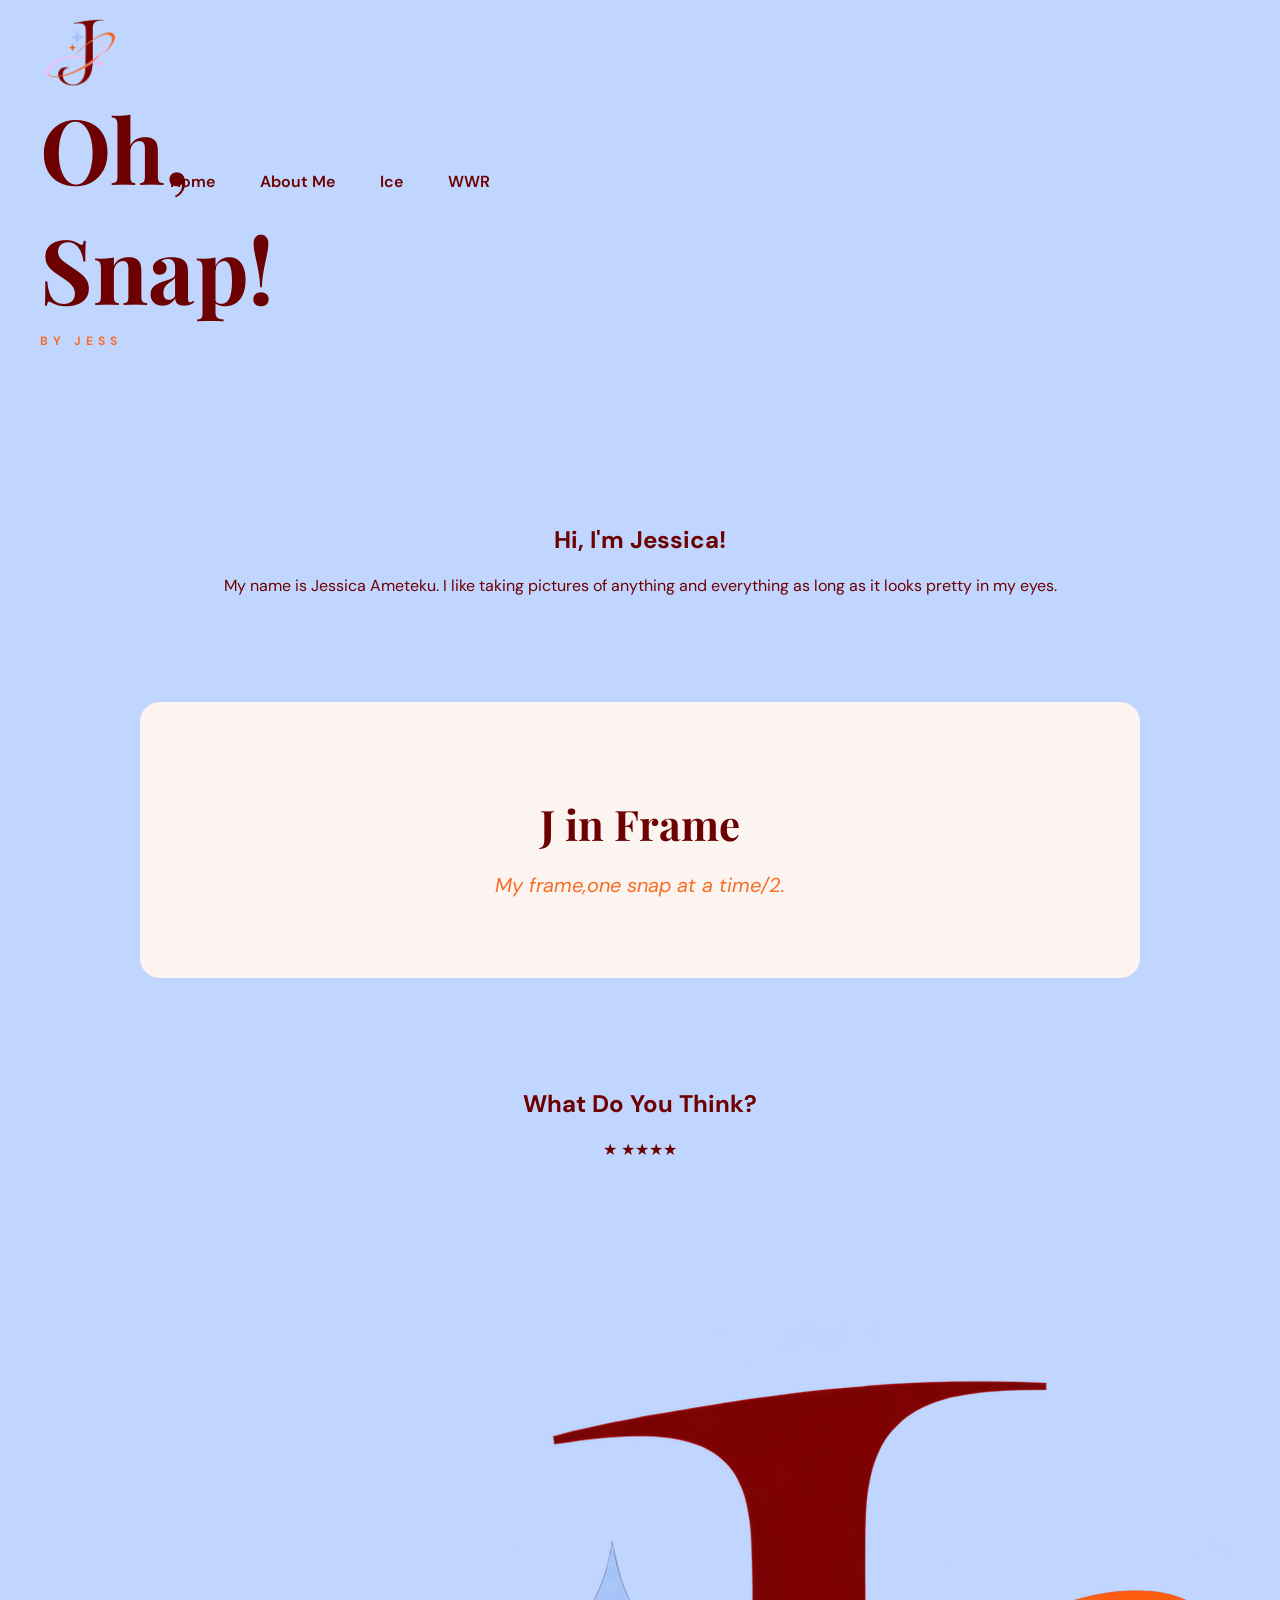
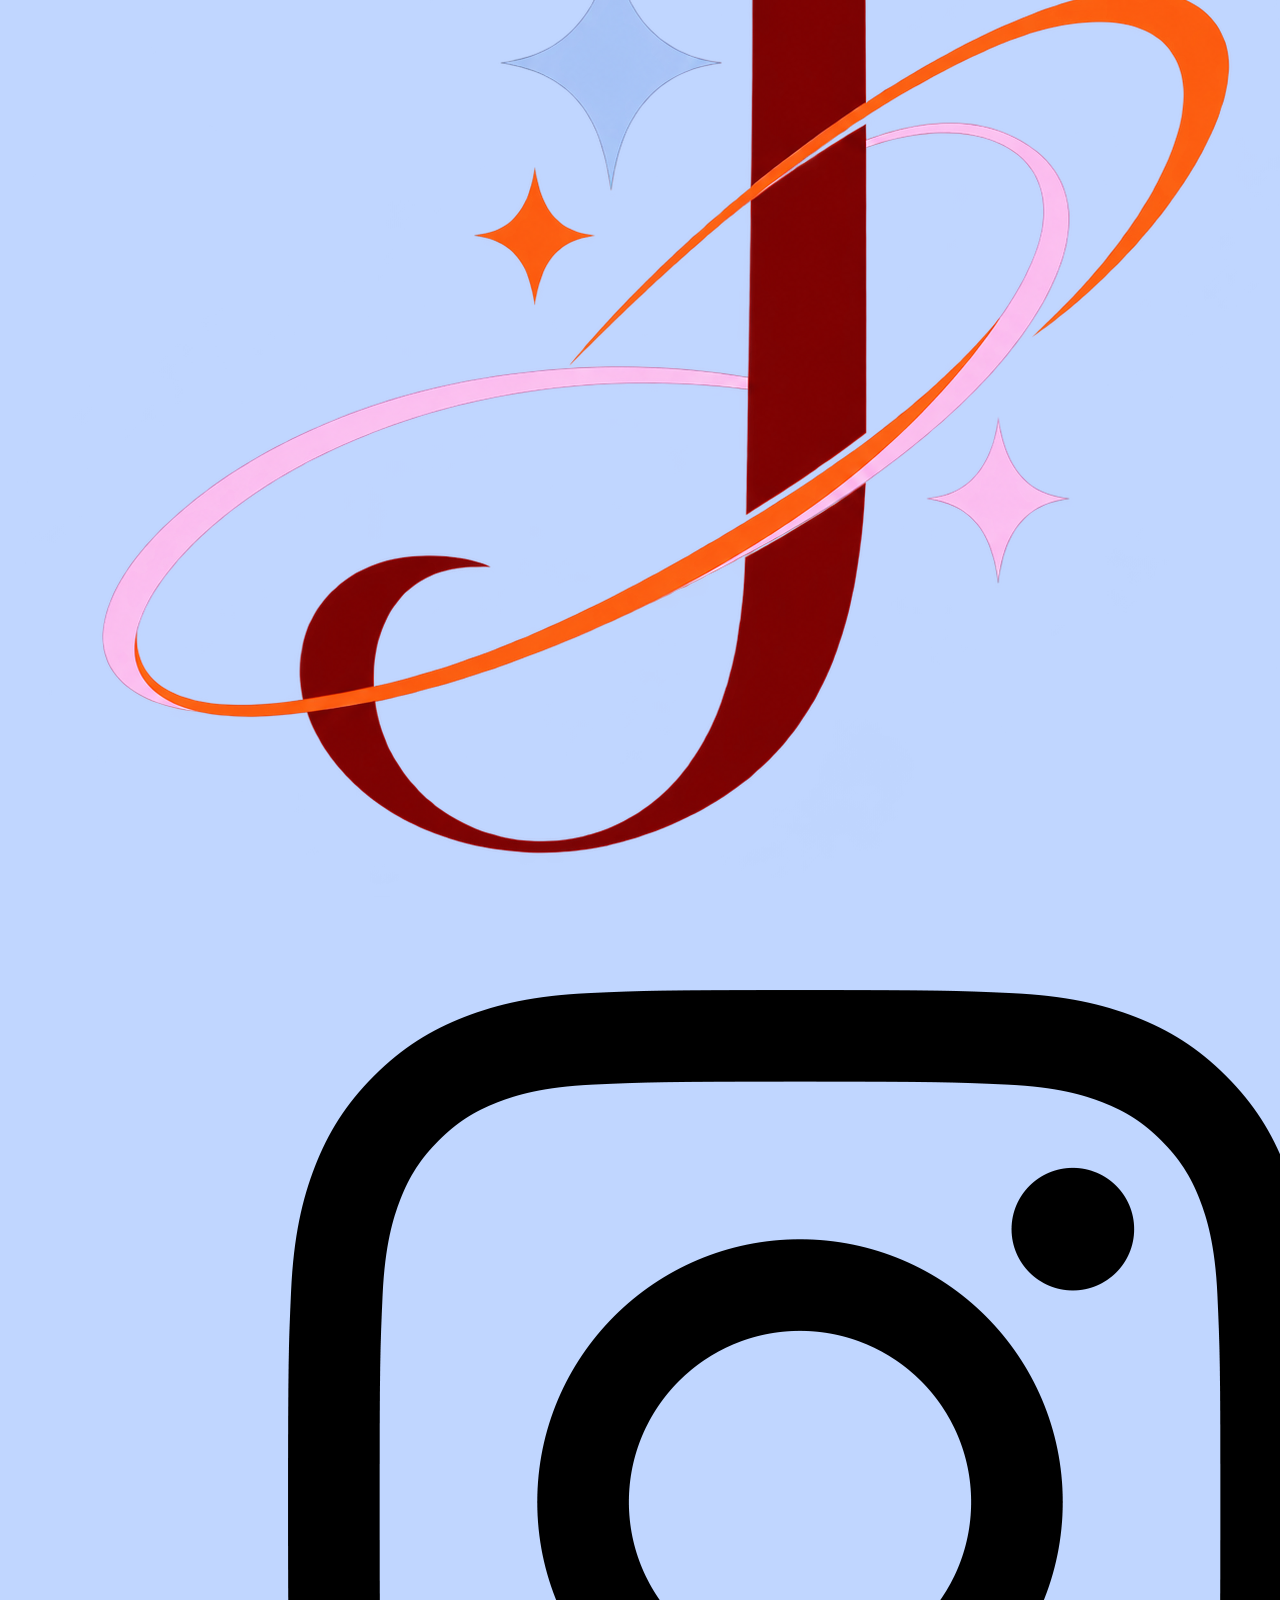
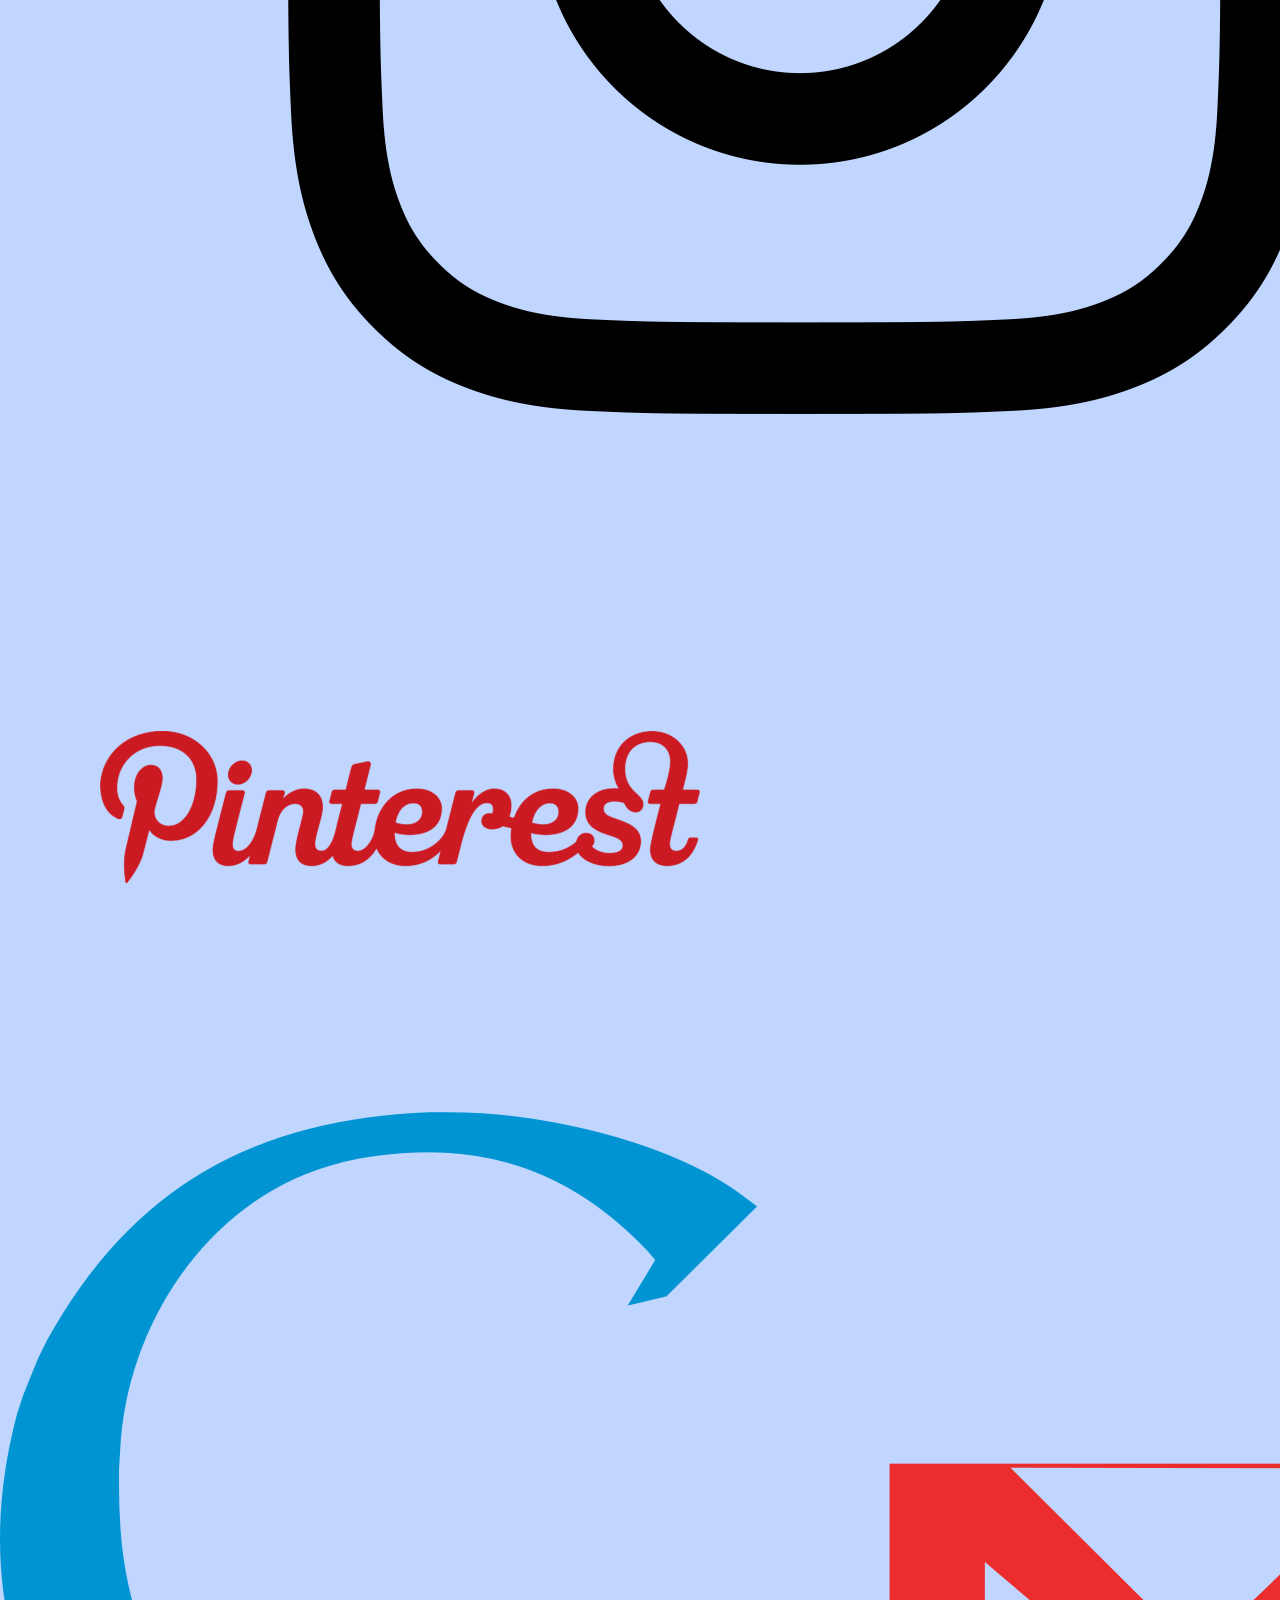
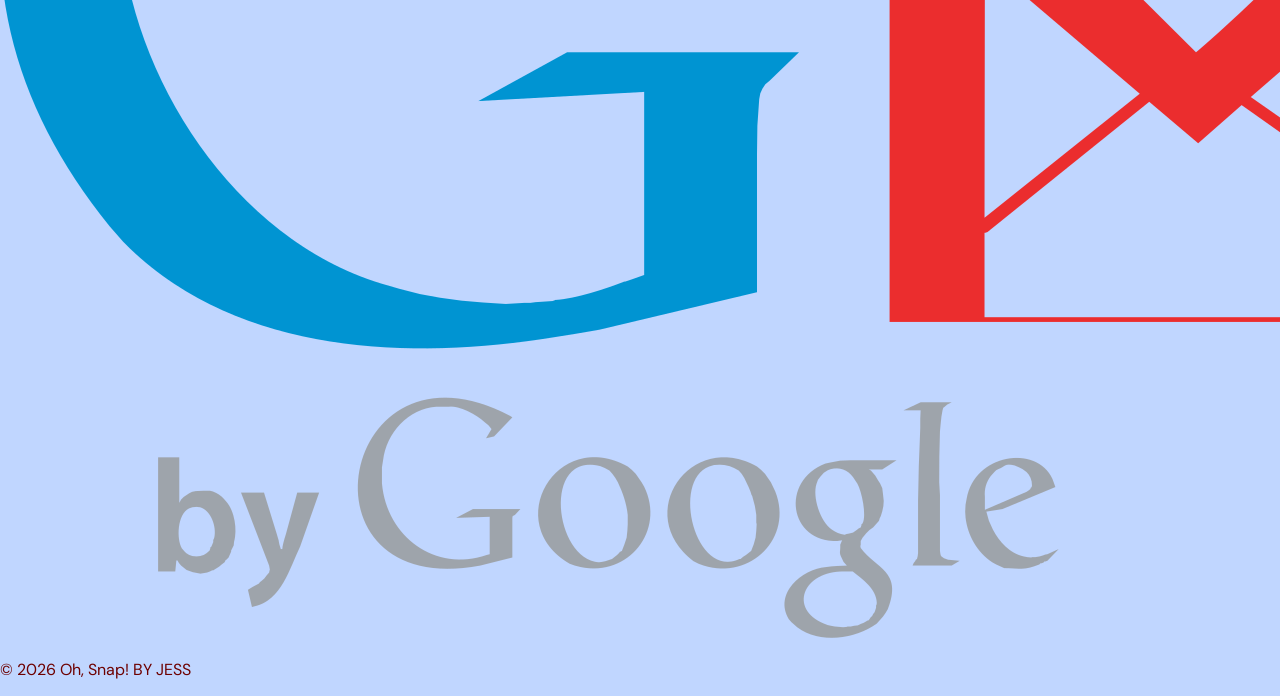
<file: jess/index.html>
<!DOCTYPE html>
<html lang="en">
    <head>
        <meta charset="UTF-8">
        <meta name="viewport" content="width=device-width, initial-scale=1.0">
        <title>Portal Page</title>
        <link href="styles/styles.css" rel="stylesheet">
    </head>
     <body> 
        <div id="content">
            <header>
              <div>
                 <a id="logo_link" href="index.html">
                    <img class="logo" src="images/j logo.png" alt="Oh Snap! J logo">
                </a>
                <div class="site-title">
                    <h1>Oh, Snap!</h1>
                    <h2>BY JESS</h2>
                </div>
               </div>
                <nav>
                    <a href="index.html">Home</a>
                    <a href="#about Me">About Me</a>
                    <a href="https://jesshub21.github.io/wdd130/ice/prophets_cards/">Ice</a>
                    <a href="https://jesshub21.github.io/wdd130/wwr/">WWR</a>
                </nav>
              </div>
            </header>
        <main>
            <section id="About Me">
                <h1>Hi, I'm Jessica!</h1>
                <p>My name is Jessica Ameteku. I like taking pictures of anything and everything as long as it looks pretty in my eyes.
                </p>
            </section>
            <section class="about-me-card">
                <h2> J in Frame</h2>
                <p>My frame,one snap at a time/2.</p>
            </section>
            <section class="reviews">
                <h2> What Do You Think?</h2>
                <div class="stars">★
                    ★★★★
                </div>
            </section>
        </main>

        <footer> 
            <img class="footer-logo" src="images/j logo.png" alt="Oh Snap! J logo">

            <div class="social">
                 <a href="https://instagram.com" target="_blank">
                    <img src="images/instagram-logo.png" alt="instagram icon">
                </a>
                <a href="https://pinterest.com" target="_blank">
                    <img src="images/pinterest-logo.png" alt="pinterest icon">
                </a>
                <a href="https://gmail.com" target="_blank">
                    <img src="images/gmail-log.png" alt="gmail icon">
                </a>
            </div>
            <p>&copy; 2026 Oh, Snap! BY JESS</p>

        </footer>
    </body>
</html>
</file>
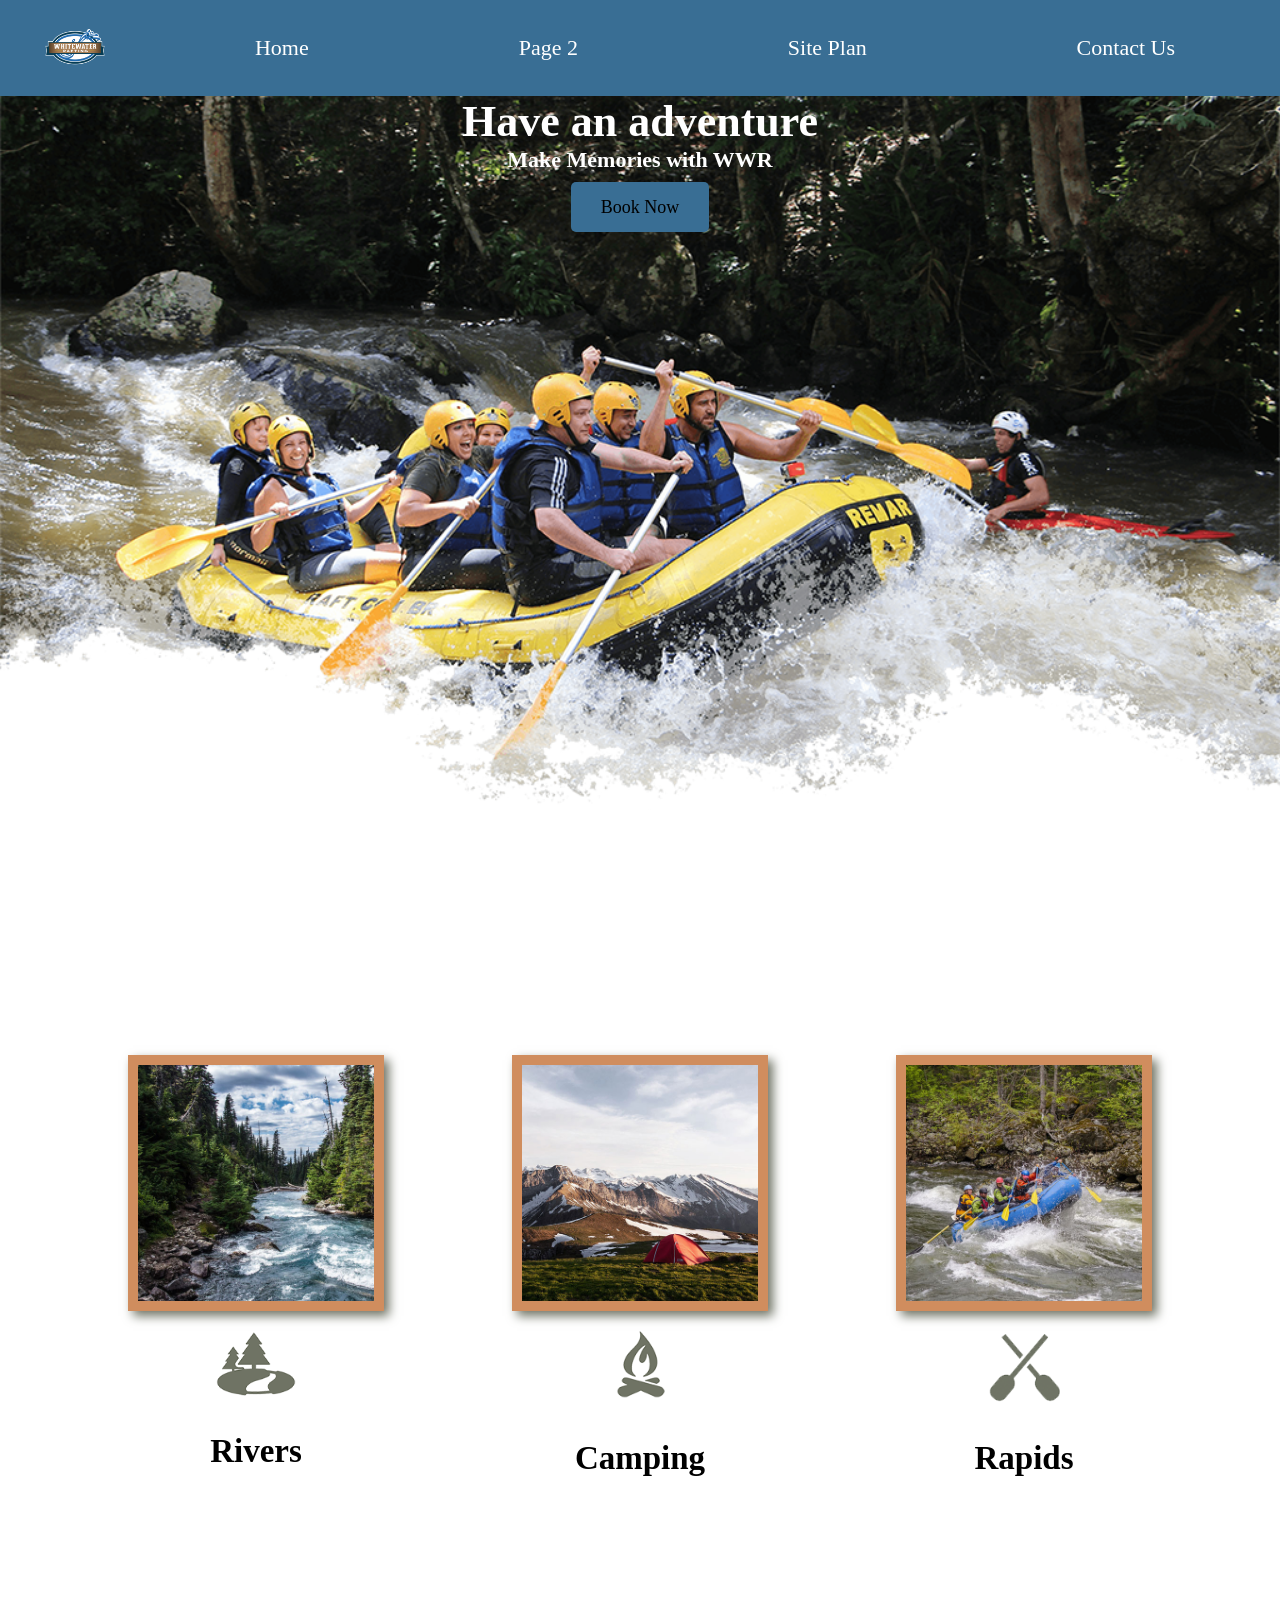
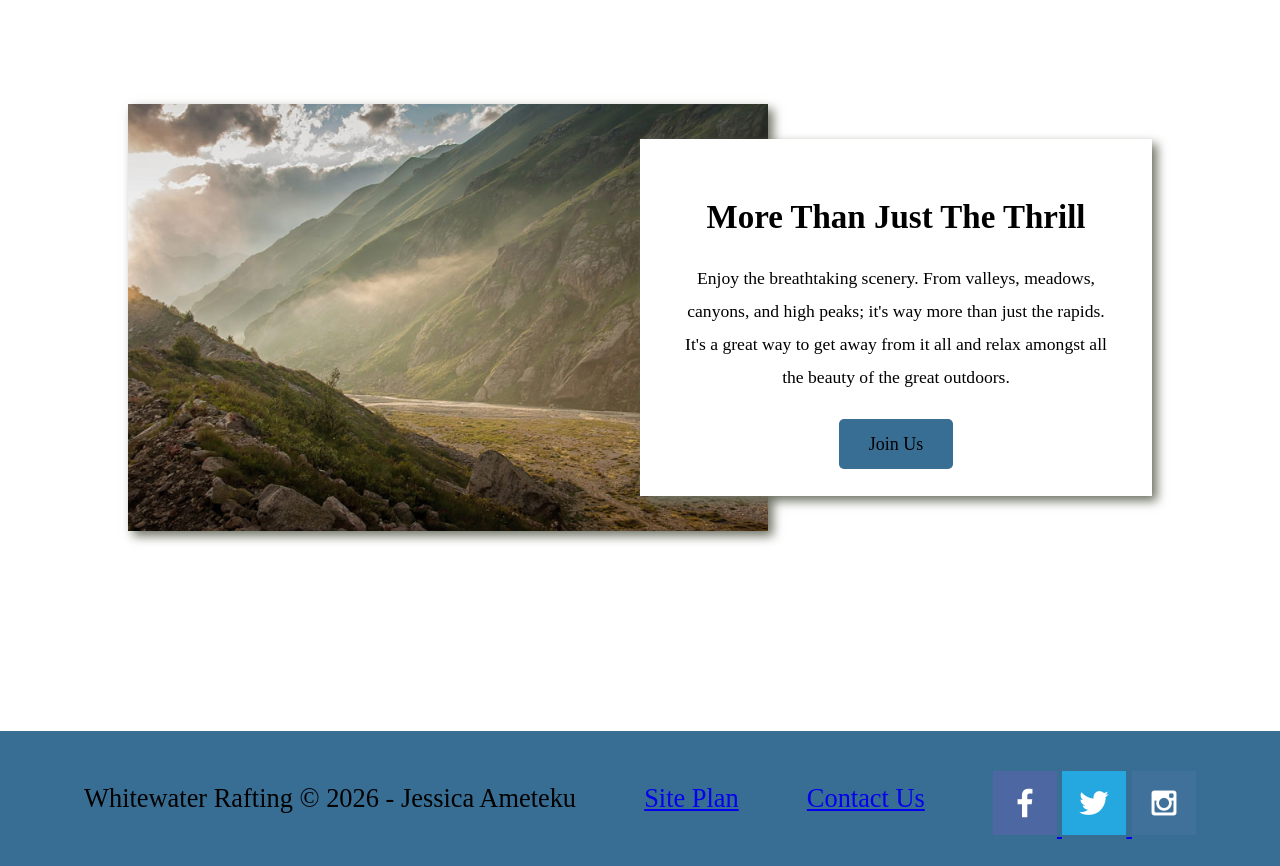
<file: wwr/index.html>
<!DOCTYPE html>
<html lang="en">
<head>
    <meta charset="UTF-8">
    <meta name="viewport" content="width=device-width, initial-scale=1.0">
    <title>Whitewater Rafting|Adventures| Home</title>
    <link rel="stylesheet" href="styles/style.css">
</head>
<body>
    <div id="content">
    <header>
        <a id="logo_link" href="index.html">
            <img width='250' class="logo" src="images/wwr_logo.png" alt="WWR_Logo">
        </a>
        <nav>
            <a href="index.html">Home</a>
            <a href="#">Page 2</a>
            <a href="site-plan-rafting.html">Site Plan</a>
            <a href="conctactus.html">Contact Us</a>
        </nav>
    </header>
    <div id="hero">
        <div id="hero-box">
            <img id="hero-img" src="images/hero.png" alt="People enjoying whitewater rafting">
    </div>
    <section id="hero-msg" >
         <h1 class="home-title"> Have an adventure</h1>
        <h4>Make Memories with WWR </h4>
        <div class="button-box">
            <a class="book" href="contactus.html"> Book Now</a>
        </div>
        </section>
    </div>
    <main class="home-grid">
    <section class="rivers-card">
        <img class="card-img" src="images/rivers.jpg" alt="river in forest">
        <img class="icon" src="images/river_icon.png" alt="river icon">
        <h2>Rivers</h2>
    </section>
    <section class="camping-card">
        <img class="card-img" src="images/camping.jpg" alt="tent in mountains">
        <img class="icon" src="images/fire_icon.png" alt="fire icon">
        <h2>Camping</h2>
    </section>
    <section class="rapids-card">
        <img class="card-img" src="images/rapids.jpg" alt="rafting boat">
        <img class="icon" src="images/oars.png" alt="oars icon">
        <h2>Rapids</h2>
    </section>
    <img class="mountains" src="images/mountains.jpg" alt="Misty mountains">
    <section class="msg">
        <h2>More Than Just The Thrill</h2>
        <p>Enjoy the breathtaking scenery. From valleys, meadows, canyons, and high peaks; it's way more than just the rapids. It's a great way to get away from it all and relax amongst all the beauty of the great outdoors. </p>
        <a class='join' href="rivers.html">Join Us</a>
</section>

</main>

<footer>
    <p>Whitewater Rafting &copy; 2026 - Jessica Ameteku</p>
    <p><a href="site-plan-rafting.html">Site Plan</a></p>
    <p><a href="contactus.html">Contact Us</a></p>
    <div class="social">
        <a href="https://facebook.com" target="_blank">
            <img src="images/facebook.png" alt="fb icon">
        </a>
        <a href="https://twitter.com" target="_blank">
            <img src="images/twitter.png" alt="twitter icon">
        </a>
        <a href="https://instagram.com" target="_blank">
            <img src="images/instagram.png" alt="instagram icon">
        </a>
</div>
</footer>
    </div>
</body>
</html>
</file>
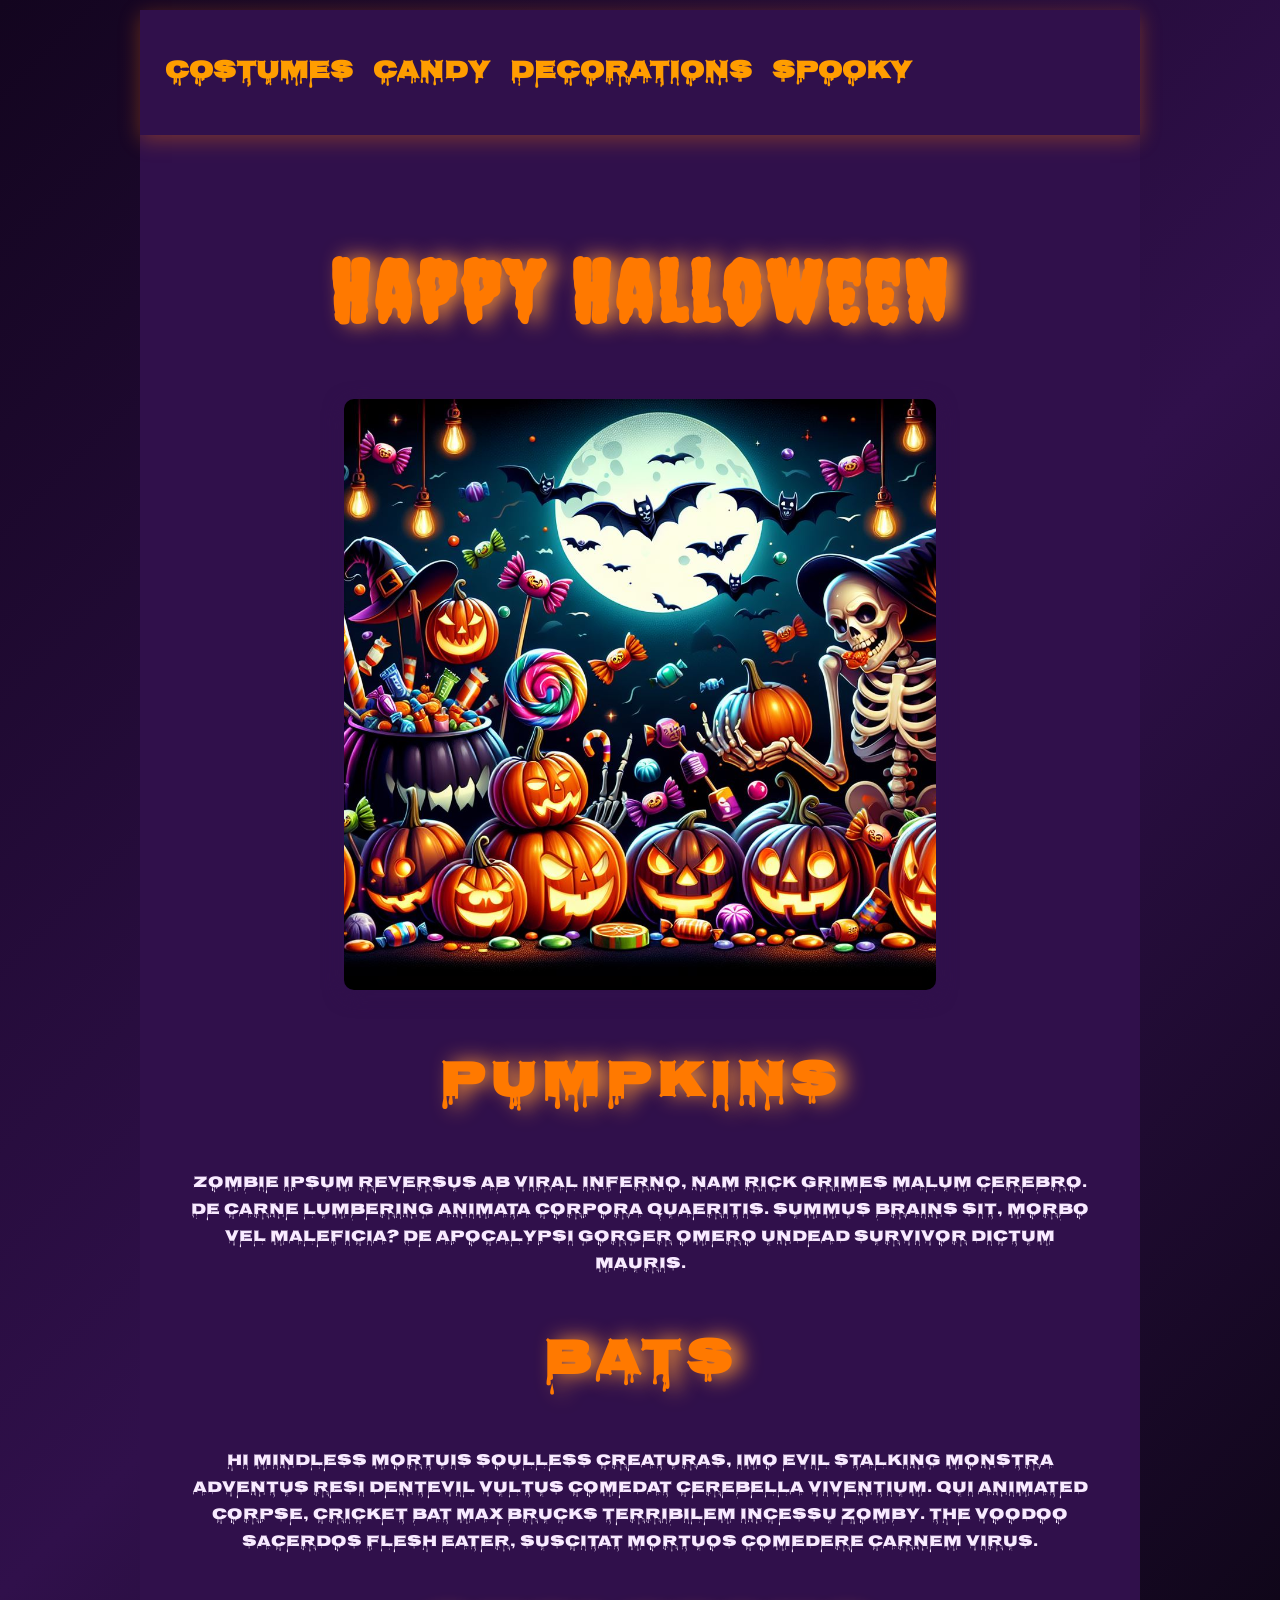
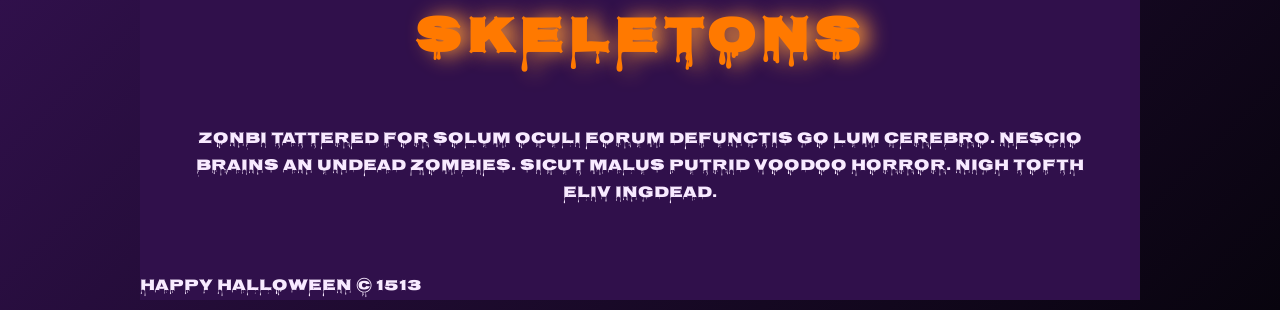
<file: ice/halloween/index.html>
<!-- For this activity you are not allowed to change
 the HTML code, only the CSS -->

<!DOCTYPE html>
<html lang="en">

<head>
    <meta charset="UTF-8">
    <meta name="viewport" content="width=device-width, initial-scale=1.0">
    <title>Document</title>
    <link rel="stylesheet" href="styles/styles.css">
</head>

<body>
    <div id="wrapper">
        <header>
            <nav>
                <ul>
                    <li>Costumes</li>
                    <li>Candy</li>
                    <li>Decorations</li>
                    <li>Spooky</li>
                </ul>
            </nav>
        </header>
        <main>
            <h1>Happy Halloween</h1>
            <img src="images/halloween.png">
            <section>
                <h2>Pumpkins</h2>
                <p>Zombie ipsum reversus ab viral inferno, nam rick grimes
                    malum cerebro. De carne lumbering animata corpora quaeritis.
                    Summus brains sit​​, morbo vel maleficia? De apocalypsi gorger
                    omero undead survivor dictum mauris. </p>
            </section>
            <section>
                <h2>Bats</h2>
                <p>Hi mindless mortuis soulless
                    creaturas, imo evil stalking monstra adventus resi dentevil vultus
                    comedat cerebella viventium. Qui animated corpse, cricket bat max
                    brucks terribilem incessu zomby. The voodoo sacerdos flesh eater,
                    suscitat mortuos comedere carnem virus.</p>
            </section>
            <section>
                <h2>Skeletons</h2>
                <p>Zonbi tattered for solum oculi
                    eorum defunctis go lum cerebro. Nescio brains an Undead zombies. Sicut
                    malus putrid voodoo horror. Nigh tofth eliv ingdead.</p>
            </section>
        </main>
        <footer>
            Happy Halloween &copy; 1513
        </footer>
    </div>
</body>

</html>
</file>
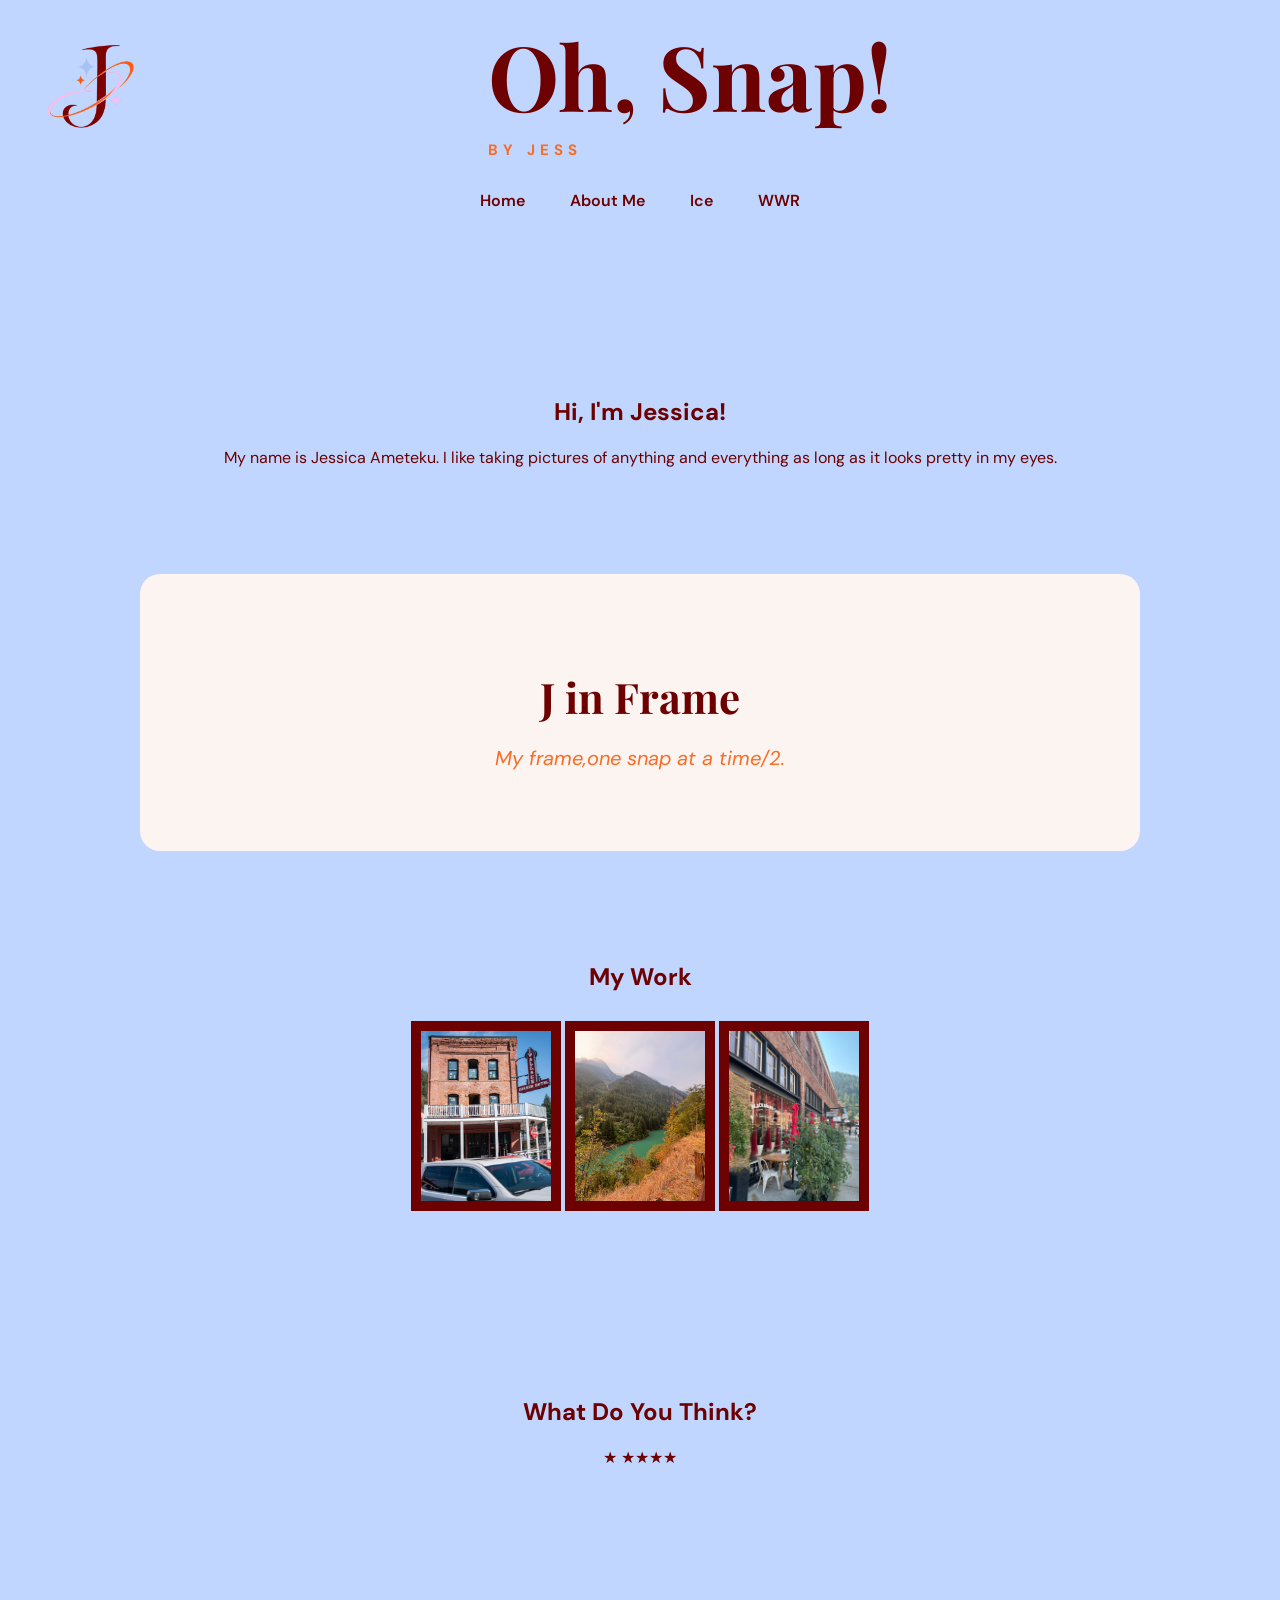
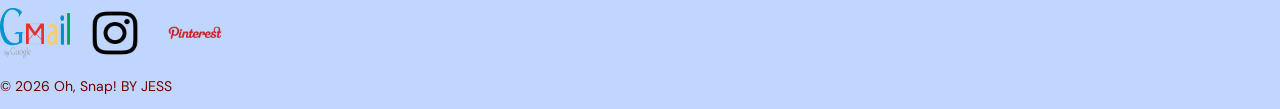
<file: ice/jess/index.html>
<!DOCTYPE html>
<html lang="en">
    <head>
        <meta charset="UTF-8">
        <meta name="viewport" content="width=device-width, initial-scale=1.0">
        <title>Portal Page</title>
        <link href="styles/styles.css" rel="stylesheet">
    </head>
     <body> 
        <div id="content">
            <header>
                 <a id="logo_link" href="index.html">
                    <img class="logo" src="images/j logo.png" alt="Oh Snap! J logo">
                </a>
                <div class="site-title">
                    <h1>Oh, Snap!</h1>
                    <h2>BY JESS</h2>
                </div>
                <nav>
                    <a href="index.html">Home</a>
                    <a href="#about_me">About Me</a>
                    <a href="ice.html">Ice</a>
                    <a href="https://jesshub21.github.io/wdd130/wwr/">WWR</a>
                </nav>       
            </header>
            
            <main>
            <section id="about_me">
                <h1>Hi, I'm Jessica!</h1>
                <p>My name is Jessica Ameteku. I like taking pictures of anything and everything as long as it looks pretty in my eyes.
                </p>
            </section>
            <section class="about-me-card">
                <h2> J in Frame</h2>
                <p>My frame,one snap at a time/2.</p>
            </section>
            <section> 
            <div class="my_work">
                <h2> My Work</h2>
                <img src="images/wall.jpg" alt="wall">
                <img src="images/rosslake.jpeg" alt="Ross Lake">   
                <img src="images/wallace.jpeg" alt="Wallace">   
            </div>
            </section>
            <section class="reviews">
                <h2> What Do You Think?</h2>
                <div class="stars">★
                    ★★★★
                 </div>
             </section>
        </main>

        <footer>

            <div class="social">
                <a href="https://gmail.com" target="_blank">
                    <img src="images/gmail-log.png" alt="gmail icon">
                </a>
                 <a href="https://instagram.com" target="_blank">
                    <img src="images/instagram-logo.png" alt="instagram icon">
                </a>
                <a href="https://pinterest.com" target="_blank">
                    <img src="images/pinterest-logo.png" alt="pinterest icon">
                </a>
            </div>
            <p>&copy; 2026 Oh, Snap! BY JESS</p>

        </footer>
        </div>
    </body>
</html>
</file>
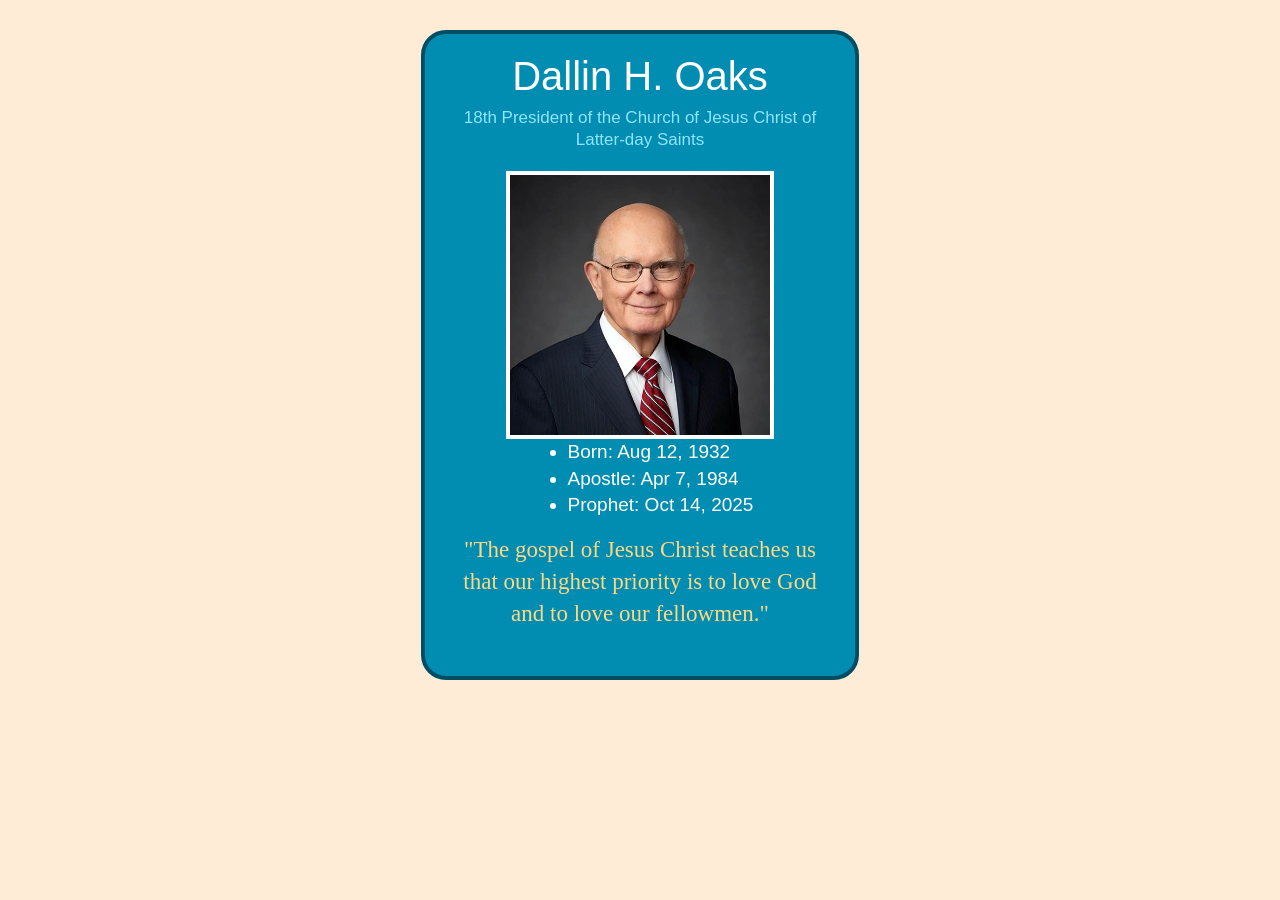
<file: ice/prophets_cards/index.html>
<!DOCTYPE html>
<html lang="en">
<head>
    <meta charset="UTF-8">
    <meta name="viewport" content="width=device-width, initial-scale=1.0">
    <title>Dallin H. Oaks</title>
    <link href="dallin_oaks.css" rel="stylesheet">
</head>
<body>
    <main>
        <section class="card">
            <h1>Dallin H. Oaks</h1>
              <a class="subtitle"
               href="https://www.churchofjesuschrist.org/">
                18th President of the Church of Jesus
                Christ of Latter-day Saints
            </a>
            <img src="dallin_oaks.jpg" alt="Dallin H. Oaks">
            <ul>
                <li>Born: Aug 12, 1932</li>
                <li>Apostle: Apr 7, 1984</li>
                <li>Prophet: Oct 14, 2025</li>
            </ul>  
        <p class="quote">"The gospel of Jesus Christ teaches us that our highest priority is to love God and to love our fellowmen."</p> 
        </section>
    </main>
</body>
</html>
</file>
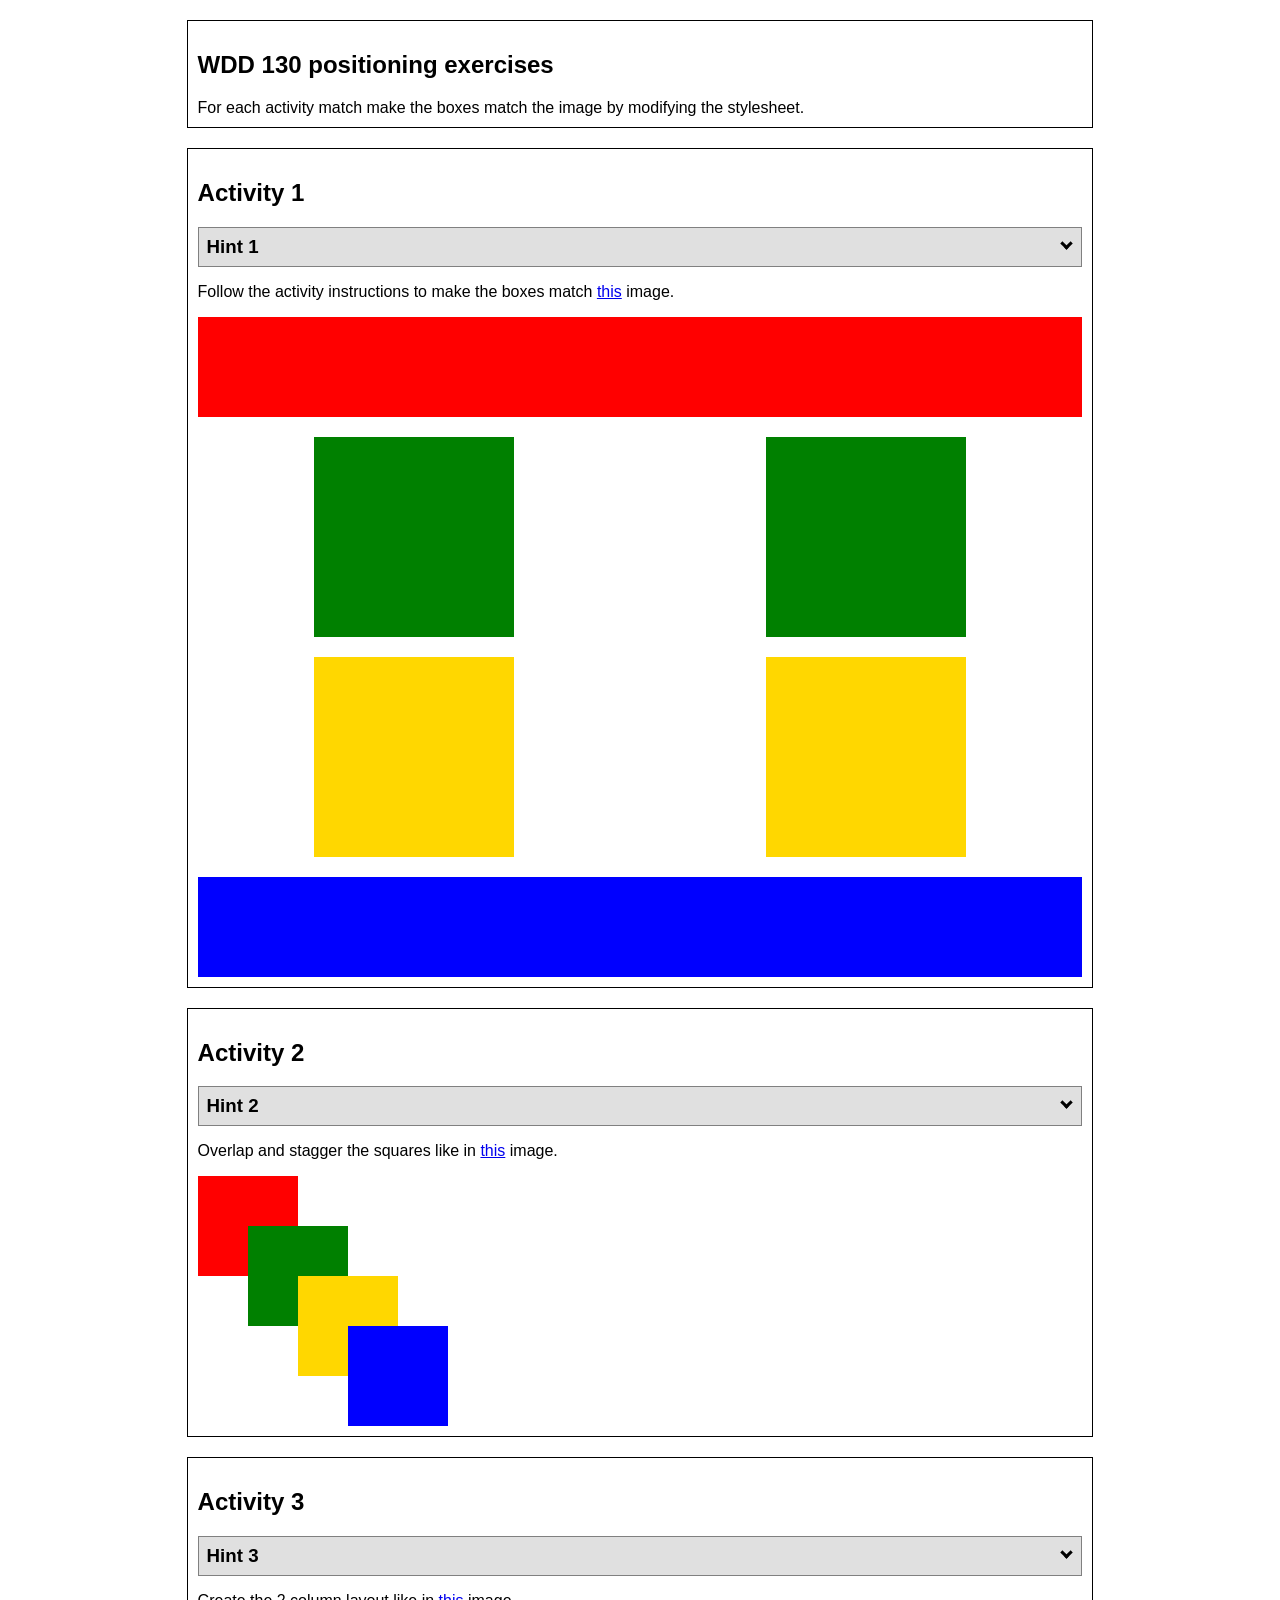
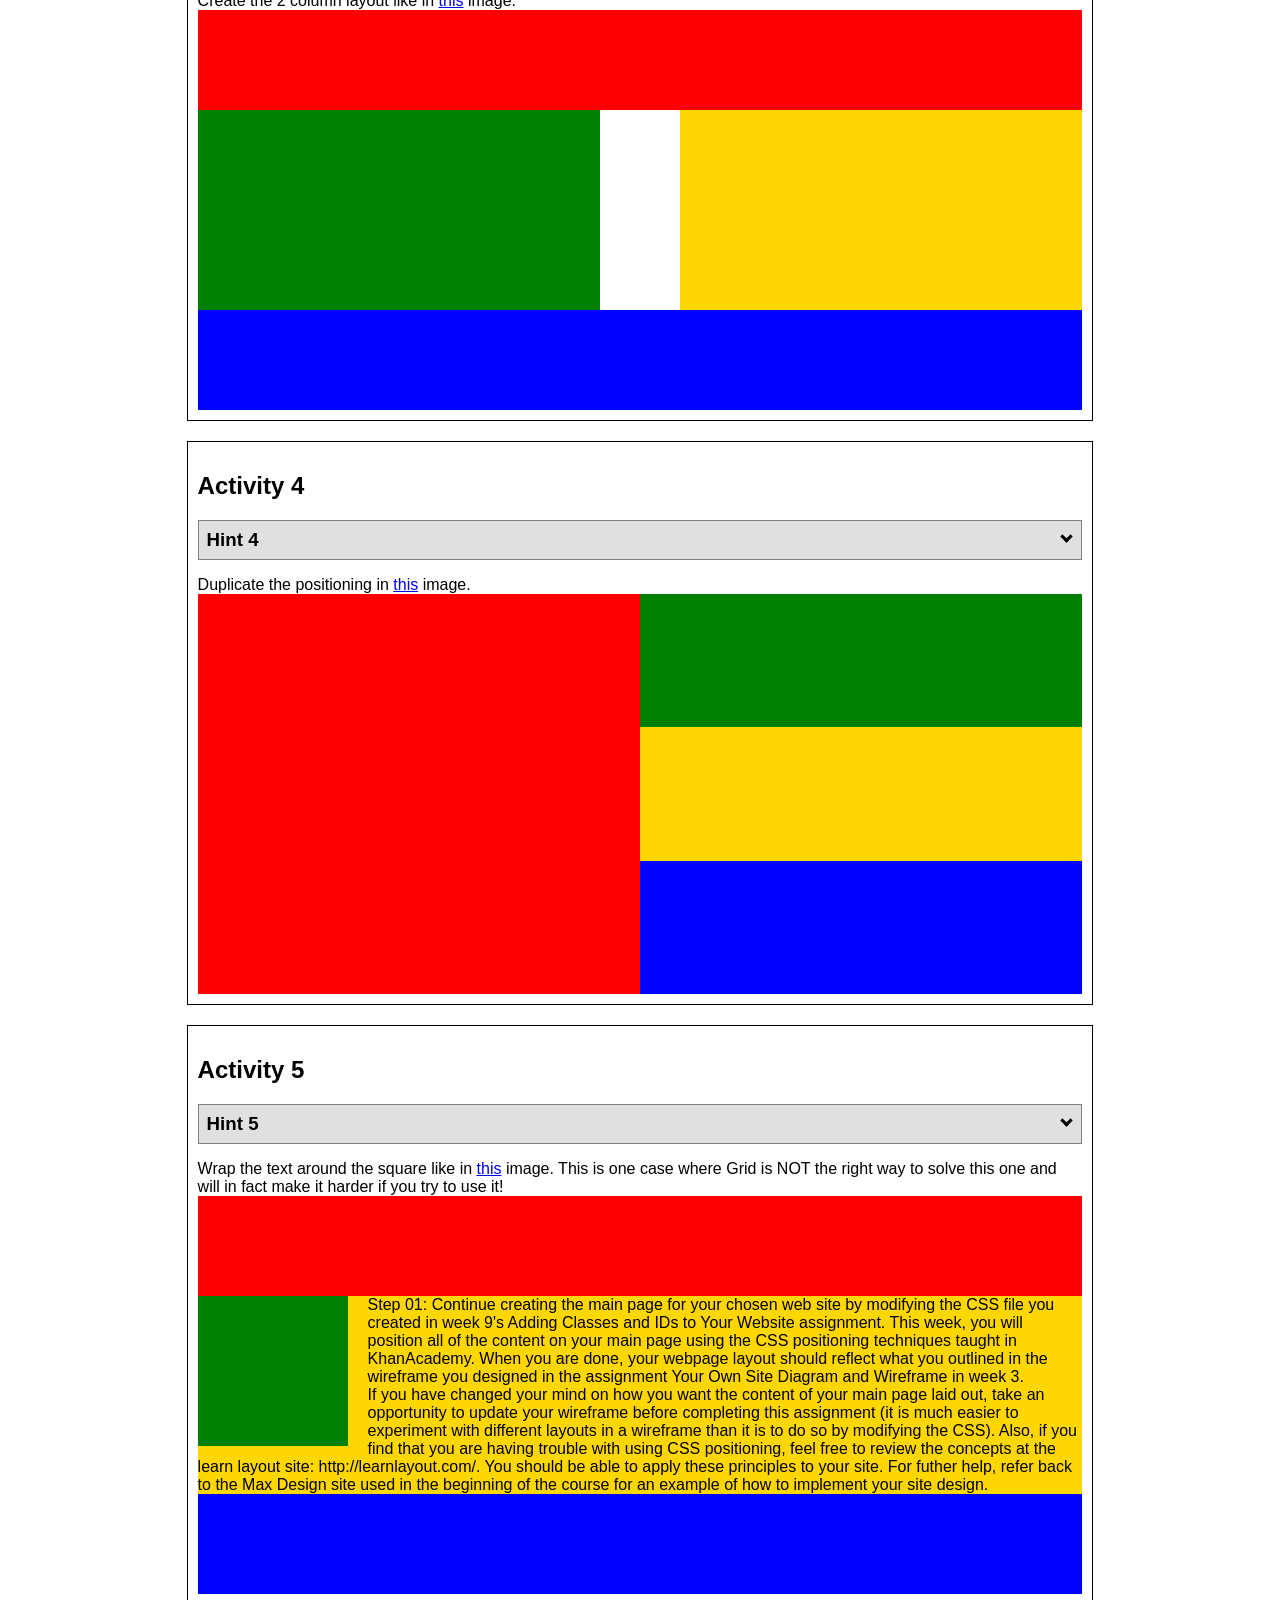
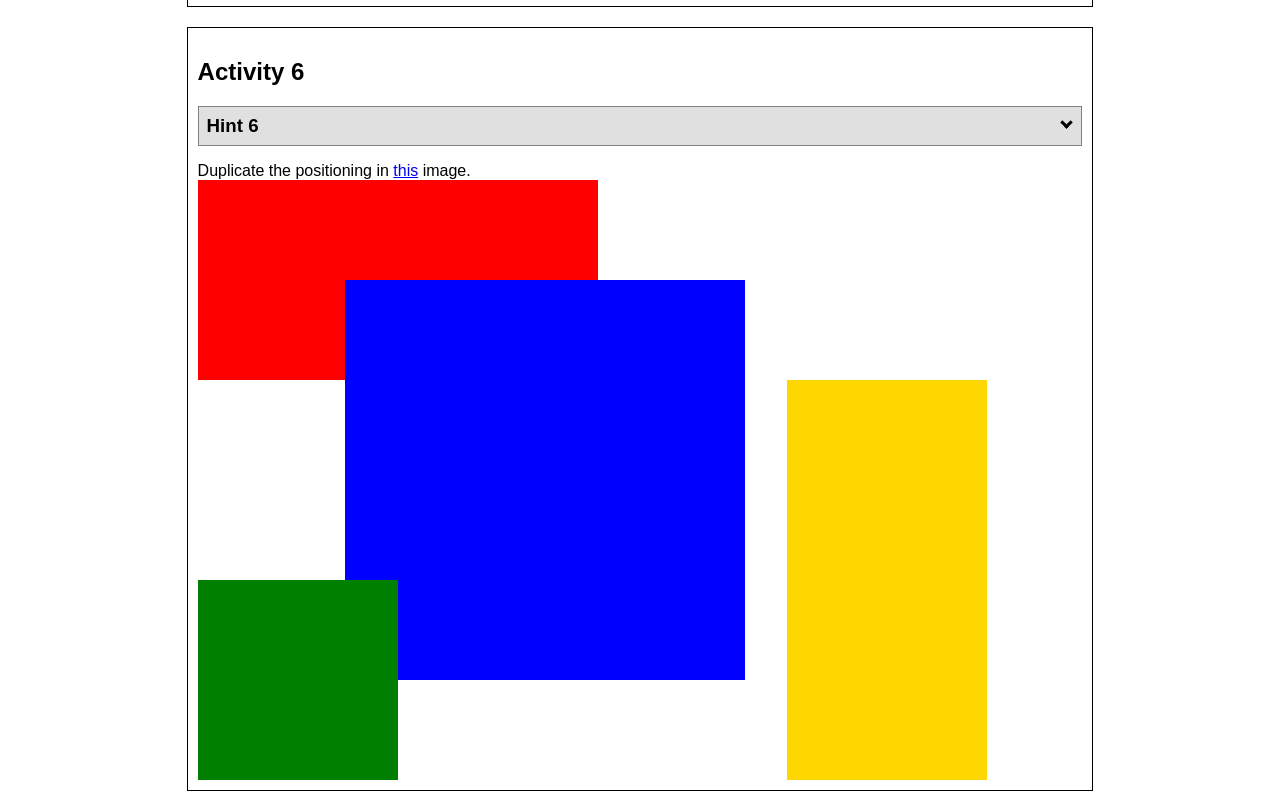
<file: ice/positioning.html>
<!DOCTYPE html>
<html lang="en">
  <head>
    <!-- HTML - Name: positioning.html -->
    <title>Positioning Activity</title>
    <link rel="stylesheet" type="text/css" href="positionstyles.css" />
  </head>
  <body>
    <div class="activity">
      <h2>WDD 130 positioning exercises</h2>
      For each activity match make the boxes match the image by modifying the stylesheet.</div>
    <div class="activity">
      <h2>Activity 1</h2>
      <section class="hint"><input type="checkbox" ><i></i> <h3>Hint 1</h3><div><p>Use the activity instructions for the firt activity</a></p></div></section>
      <p>Follow the activity instructions to make the boxes match  <a href="images/example1.png" target="_blank">this</a> image.</p>
      <div class="content1" >
        <div class="red1" ></div>
        <div class="green1" ></div>
        <div class="green1" ></div>
        <div class="yellow1"></div>
        <div class="yellow1"></div>
        <div class="blue1"></div>
      </div>
    </div>
    <div class="activity">
      <h2>Activity 2</h2>
      <section class="hint"><input type="checkbox" > <h3>Hint 2</h3><i></i><div>
      <ul>
      <li>grid-template-columns: 50px 50px 50px 50px 50px </li></ul></div></section>
      <p>Overlap and stagger the squares like in <a href="images/example2.png" target="_blank">this</a> image.</p>
      <div class="content2" >
        <div class="red2" ></div>
        <div class="green2" ></div>
        <div class="yellow2"></div>
        <div class="blue2"></div>
      </div>
    </div>
    <div class="activity">
      <h2>Activity 3</h2>
      <section class="hint"><input type="checkbox" > <h3>Hint 3</h3><i></i><div><p>This one is going to be best solved with CSS Grid. Remember to make the boxes the right width first...then start moving them around. </p><h4>Properties used:</h4><ul><li>display:grid;</li><li>grid-template-columns:</li><li>grid-column-gap:</li>
        <li>grid-column:</li>  </ul></div></section>
      Create the 2 column layout like in <a href="images/example3.png" target="_blank">this</a>  image.
      <div class="content3" >
        <div class="red3" ></div>
        <div class="green3" ></div>
        <div class="yellow3"></div>
        <div class="blue3"></div>
      </div>
    </div>
    <div class="activity">
      <h2>Activity 4</h2>
      <section class="hint"><input type="checkbox" > <h3>Hint 4</h3><i></i><div><p>For the others we have been primarily concerned with width. For this one you will need to adjust height as well. </p><h4>Properties used:</h4><ul><li>display:grid;</li><li>grid-template-columns:</li><li>grid-row:</li></ul></div></section>
      Duplicate the positioning in <a href="images/example4.png" target="_blank">this</a> image. 
      <div class="content4" >
        <div class="red4" ></div>
        <div class="green4" ></div>
        <div class="yellow4"></div>
        <div class="blue4"></div>
      </div>
    </div>

    <div class="activity">
      <h2>Activity 5</h2>
      <section class="hint"><input type="checkbox" > <h3>Hint 5</h3><i></i><div><p>Grid is <strong>not</strong> the right way to do this.  In fact there is only one way to really do that...and that is with float. Remember that we float the thing we want the text to wrap around.  Also remember to start by making all the shapes the right size and shape.</p><h4>Properties used:</h4><ul><li>float: left;</li></ul></div></section>
      Wrap the text around the square like in <a href="images/example5.png" target="_blank">this</a> image. This is one case where Grid is NOT the right way to solve this one and will in fact make it harder if you try to use it!
      <div class="content5" >
        <div class="red5" ></div>
        <div class="green5" ></div>
        <div class="yellow5">Step 01: Continue creating the main page for your chosen web site by modifying the CSS file you created in week 9's Adding Classes and IDs to Your Website assignment. This week, you will position all of the content on your main page using the CSS positioning techniques taught in KhanAcademy. When you are done, your webpage layout should reflect what you outlined in the wireframe you designed in the assignment Your Own Site Diagram and Wireframe in week 3. <br />
          If you have changed your mind on how you want the content of your main page laid out, take an opportunity to update your wireframe before completing this assignment (it is much easier to experiment with different layouts in a wireframe than it is to do so by modifying the CSS). Also, if you find that you are having trouble with using CSS positioning, feel free to review the concepts at the learn layout site: http://learnlayout.com/. You should be able to apply these principles to your site. For futher help, refer back to the Max Design site used in the beginning of the course for an example of how to implement your site design.</div>
        <div class="blue5"></div>
      </div>
    </div>
    <div class="activity">
      <h2>Activity 6</h2>
      <section class="hint"><input type="checkbox" > <h3>Hint 6</h3><i></i><div><p>This one is all about visualizing the grid behind the layout. If you are having a hard time doing that first: all the sizes are even multiples of 100, and second here is another example with the lines drawn: <a href="images/example6-hint.png" target="_blank">example 6 with lines</a>. For this one you will find it easiest if you use px for the column width. You can also use <kbd>z-index</kbd> to control the element layering.    </p><h4>Properties used:</h4><ul><li>display:grid;</li><li>grid-template-columns:</li><li>grid-column:</li><li>grid-row:</li><li><a href="https://www.w3schools.com/cssref/pr_pos_z-index.asp" target="_blank">z-index:</a></li></ul></div></section>
      Duplicate the positioning in <a href="images/example6.png" target="_blank">this</a> image.
      <div class="content6" >
        <div class="red6" ></div>
        <div class="green6" ></div>
        <div class="yellow6"></div>
        <div class="blue6"></div>
      </div>
    </div>
  </body>
</html>
</file>
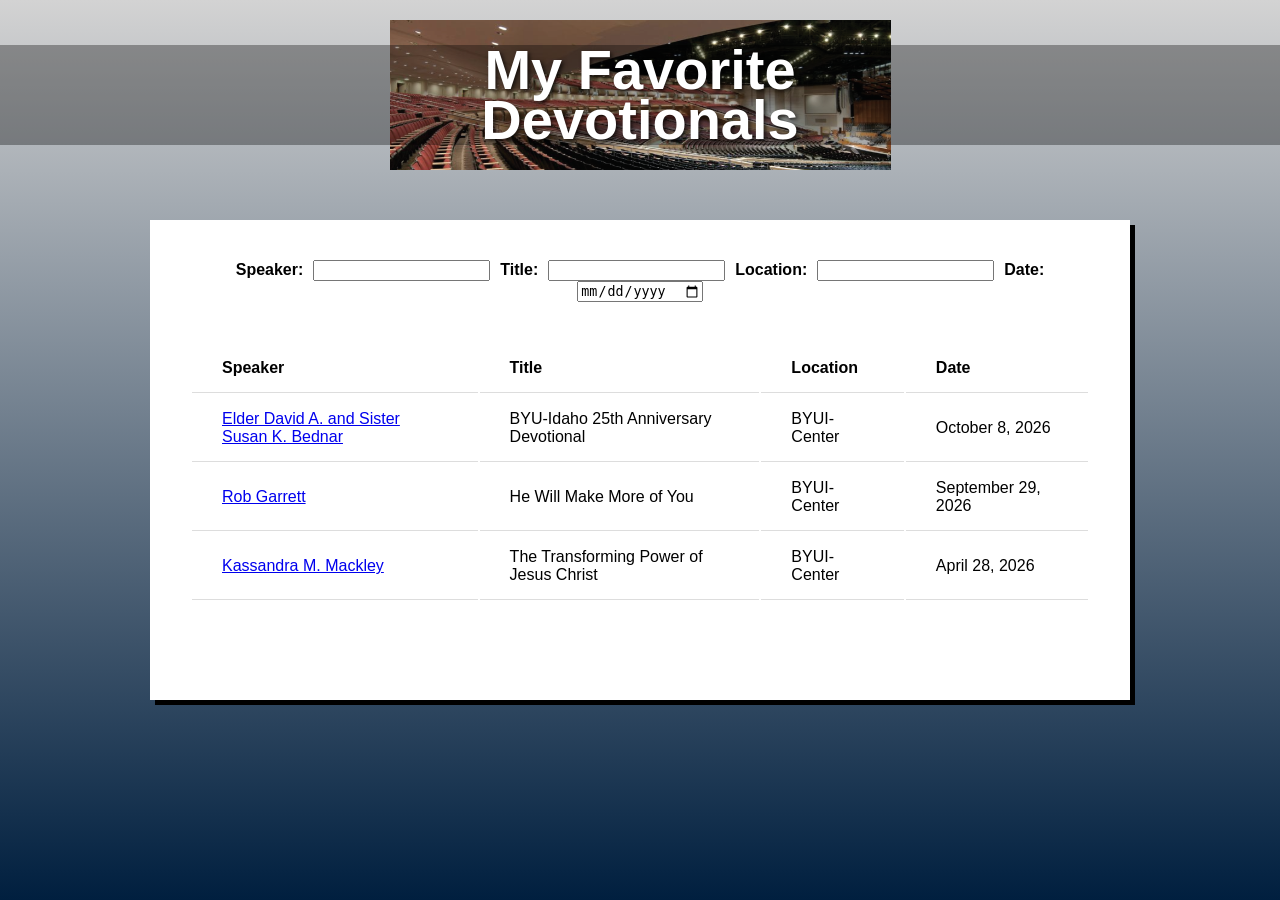
<file: ice/favorite_devo/favdevo.html>
<!DOCTYPE html>
<html lang="en">
<head>
  <meta charset="UTF-8" />
  <meta name="viewport" content="width=device-width, initial-scale=1.0"/>
  <title>My Favorite Devotionals</title>
  <link rel="stylesheet" href="styles/styles.css" />
</head>
<body>
  <div class="container">
    <header class="header">
      <div class="header-image">
        <h1>My Favorite<br>Devotionals</h1>
      </div>
    </header>
    <main>
      <div class="content-box">
        <!-- Add your devotional content here -->
         <table>
          <tr>
            <th>Speaker</th>
            <th>Title</th>
            <th>Location</th>
            <th>Date</th>
          </tr>
          <tr>
            <td><a href="https://www.byui.edu/speeches/devotionals/elder-and-sister-bednar/byu-idaho-25th-anniversary-devotional-october-8-2026">Elder David A. and Sister Susan K. Bednar</a></td>
            <td>BYU-Idaho 25th Anniversary Devotional</td>
            <td>BYUI-Center</td>
            <td>October 8, 2026</td>
          </tr>
          <tr>
            <td><a href="https://www.byui.edu/speeches/devotionals/rob-garrett/he-will-make-more-of-you-april-28-2026">Rob Garrett</a></td>
            <td>He Will Make More of You</td>
            <td>BYUI-Center</td>
            <td>September 29, 2026</td>
          </tr>
          <tr>
            <td><a href="https://www.byui.edu/speeches/devotionals/kassandra-m-mackley/the-transforming-power-of-jesus-christ-april-28-2026">Kassandra M. Mackley</a></td>
            <td>The Transforming Power of Jesus Christ</td>
            <td>BYUI-Center</td>
            <td>April 28, 2026</td>
          </tr>
          </tr>
          <form>
            <label for="speaker">Speaker:</label>
            <input type="text" id="speaker" name="speaker" required>
            <label for="title">Title:</label>
            <input type="text" id="title" name="title" required>
            <label for="location">Location:</label>
            <input type="text" id="location" name="location" required>
            <label for="date">Date:</label>
            <input type="date" id="date" name="date" required>
          </form>
        </div>
      </div>
    </main>
  </div>
</body>
</html
</file>
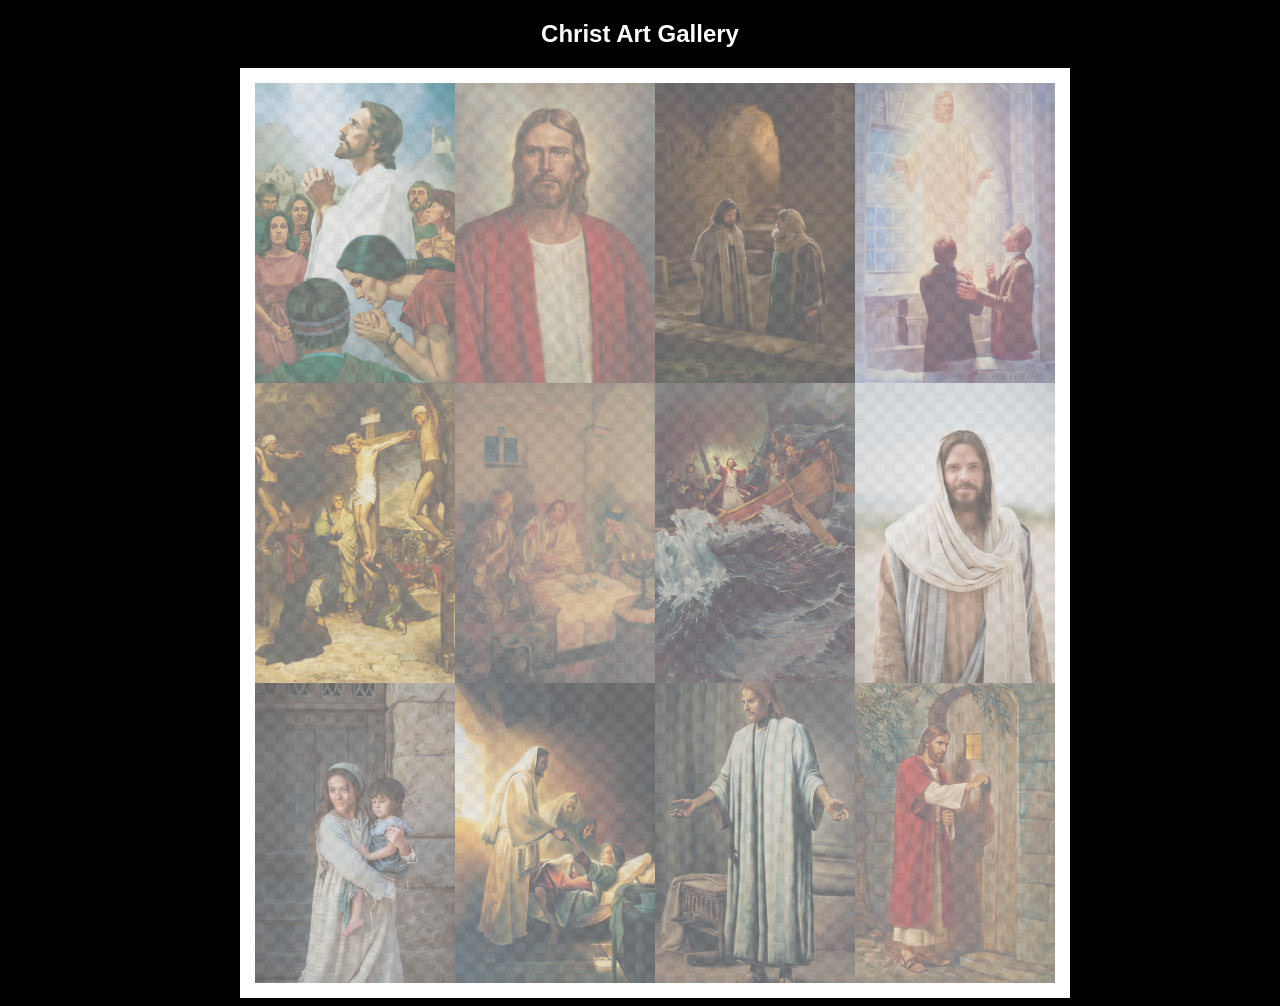
<file: ice/gallery/gallery.html>
<!DOCTYPE html>
<html lang="en">
<head>
    <meta charset="UTF-8">
    <meta name="viewport" content="width=device-width, initial-scale=1.0">
    <title>Images of Christ</title>
    <style>
        body {
            background: black;
        }
        #wrapper{
            width: 800px;
            margin: 0 auto;
        }
        nav {
            color: white;
            text-align: center;
            font-family: Haettenschweiler, 'Arial Narrow Bold', sans-serif;
        }
        #gallery{
            display: grid;
            grid-template-columns: 200px 200px 200px 200px;
            border: 15px solid rgb(255, 255, 255);
            width: 100%;
            background-color: #ddd;
            background-image:
                linear-gradient(45deg, #ccc 26%, transparent 26%), 
                linear-gradient(135deg, #ccc 26%, transparent 26%),
                linear-gradient(45deg, transparent 75%, #ccc 75%),
                linear-gradient(135deg, transparent 75%, #ccc 75%);
            background-size: 20px 20px; /* Must be a square */
            background-position: 0 0, 10px 0, 10px -10px, 0px 10px; 
            
        }
        #gallery a {
            cursor: url('images/christus.png'), pointer;
        }
        #gallery img {
            width: 200px;
            height: 300px;
            opacity:50%;
            display:block;
        }
        #gallery img:hover{
            opacity: 100%;
        }
    </style>
</head>
<body>
    <div id="wrapper">
        <nav>
            <h1>Christ Art Gallery</h1>
        </nav>
        <main>
            <div id="gallery">
                <a href="images/big/img1.png"><img src="images/small/img1.png" alt="huge file size" ></a>
                <a href="images/big/img2.png"><img src="images/small/img2.png" alt="huge file size" ></a>
                <a href="images/big/img3.png"><img src="images/small/img3.png" alt="huge file size" ></a>
                <a href="images/big/img4.png"><img src="images/small/img4.png" alt="huge file size" ></a>
                <a href="images/big/img5.png"><img src="images/small/img5.png" alt="huge file size" ></a>
                <a href="images/big/img6.png"><img src="images/small/img6.png" alt="huge file size" ></a>
                <a href="images/big/img7.png"><img src="images/small/img7.png" alt="huge file size" ></a>
                <a href="images/big/img8.png"><img src="images/small/img8.png" alt="huge file size" ></a>
                <a href="images/big/img9.png"><img src="images/small/img9.png" alt="huge file size" ></a>
                <a href="images/big/img10.png"><img src="images/small/img10.png" alt="huge file size" ></a>
                <a href="images/big/img11.png"><img src="images/small/img11.png" alt="huge file size" ></a>
                <a href="images/big/img12.png"><img src="images/small/img12.png" alt="huge file size" ></a>
            </div>
        </main>
    </div>
</body>
</html>
</file>
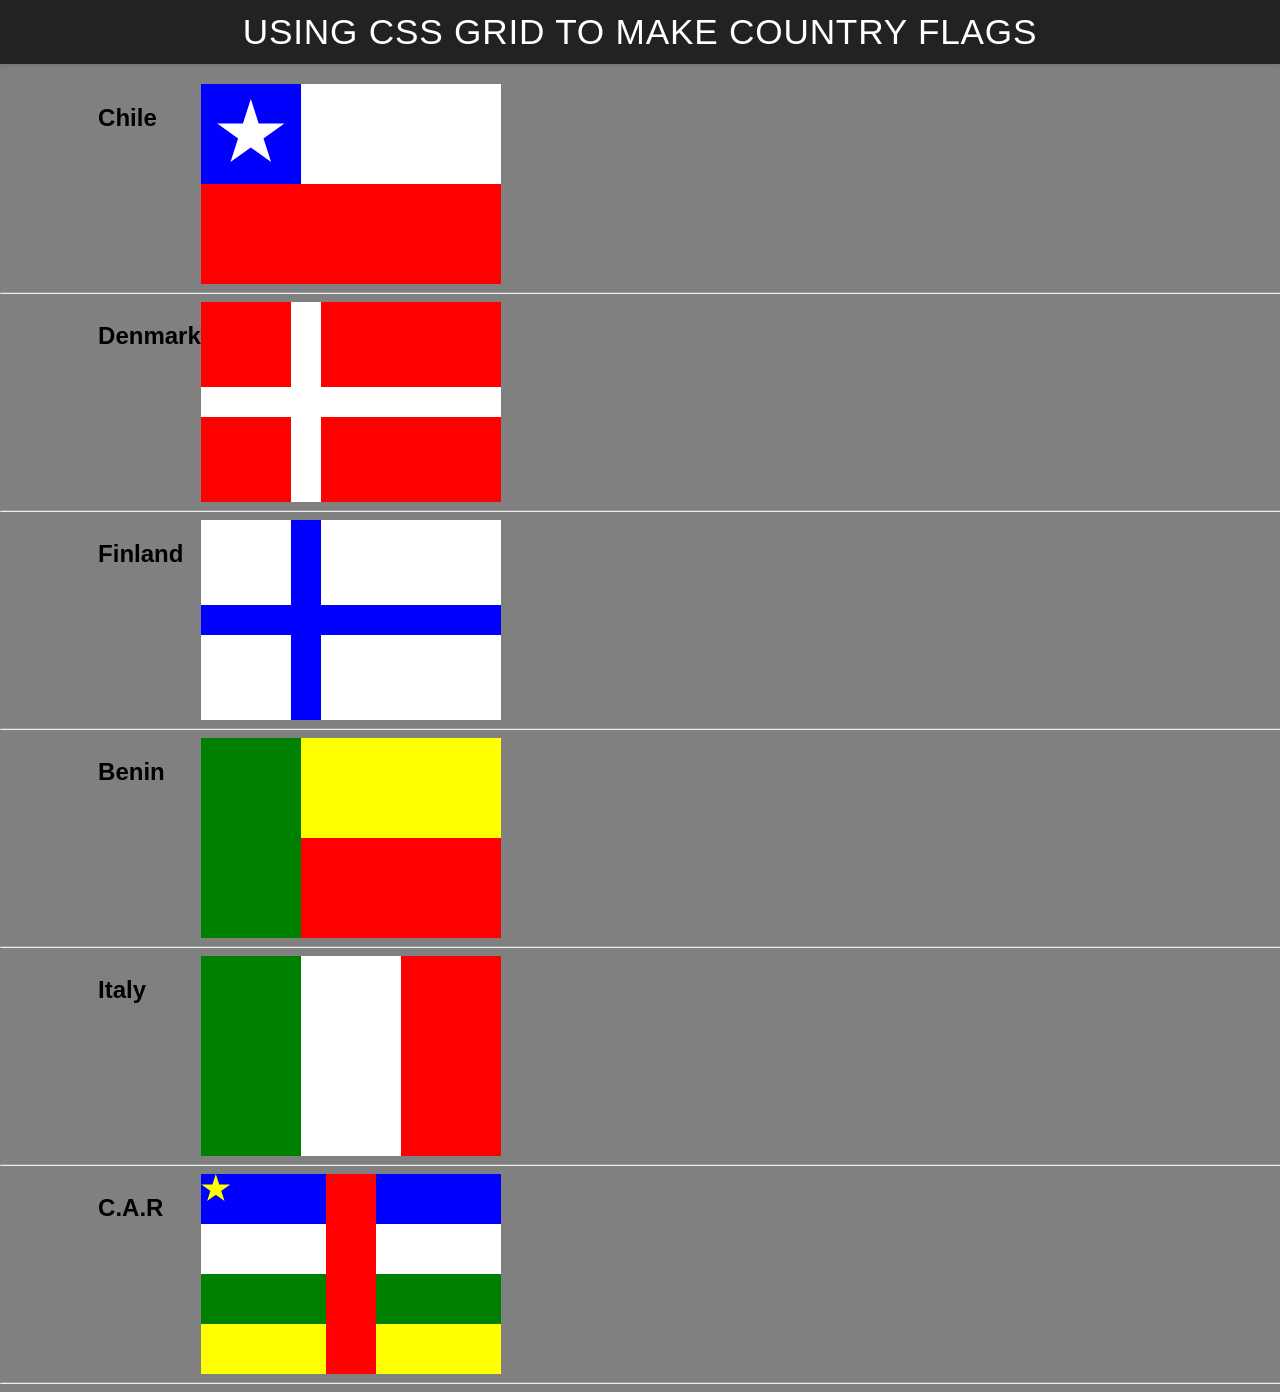
<file: ice/grid_flags/flags.html>
<!DOCTYPE html>
<html lang="en">

<head>
    <meta charset="UTF-8">
    <meta name="viewport" content="width=device-width, initial-scale=1.0">
    <title>Flag</title>
    <link href="flagsstyles.css" rel="stylesheet">
    <style>
        body {
            margin: 0;
            font-family: 'Helvetica Neue', sans-serif;
            background-color: gray;
        }

        header {
            background-color: #222;
            color: #fff;
            padding: 0.75rem 1.5rem;
            display: flex;
            align-items: center;
            justify-content: center;
            font-size: 1.1rem;
            letter-spacing: 0.05rem;
            text-transform: uppercase;
            box-shadow: 0 2px 4px rgba(0, 0, 0, 0.1);
        }

        header h1 {
            margin: 0;
            font-weight: 400;
        }
        main {
            display: grid;
            grid-template-columns: .1fr .1fr 1fr .1fr;
            margin-top: 20px;
        }
        hr {
            width: 100%;
            grid-column: 1 / 5;
        }
        h2 {
            grid-column: 2/3;
        }

        #blue {
            background: blue;
            grid-column: 1 / 2;
            display: grid;
            align-items: center;
            justify-items: center;
        }

        #white {
            background: white;
            grid-column: 2 / 4;
        }

        #red {
            background: red;
            grid-column: 1 / 4;
        }

        #chile {
            display: grid;
            grid-template-columns: 1fr 1fr 1fr;
            grid-template-rows: 1fr 1fr;
            height: 200px;
            width: 300px;
        }

        .star {
            width: 70px;
            aspect-ratio: 1;
            background: white;
            clip-path: polygon(50% 0, 79% 90%, 2% 35%, 98% 35%, 21% 90%);
        }
    </style>
</head>

<body>
    <header>
        <h1>Using CSS Grid to make Country Flags</h1>
    </header>
    <main>
        <h2>Chile</h2>
        <div id="chile">
            <div id="blue">
                <div class="star"></div>
            </div>
            <div id="white"></div>
            <div id="red"></div>
        </div>
        <hr>

        <h2>Denmark</h2>
        <div id="denmark">
            <div id="dred1"></div>
            <div id="dred2"></div>
            <div id="dred3"></div>
            <div id="dred4"></div>
        </div>
        <hr>

        <h2>Finland</h2>
        <div id="finland">
            <div id="fwhite1"></div>
            <div id="fwhite2"></div>
            <div id="fwhite3"></div>
            <div id="fwhite4"></div>
        </div>
        <hr>

        <h2>Benin</h2>
        <div id="benin">
            <div id="bgreen"></div>
            <div id="byellow"></div>
            <div id="bred"></div>
        </div>
        <hr>

        <h2>Italy</h2>
        <div id="italy">
            <div id="ggreen"></div>
            <div id="gwhite"></div>
            <div id="gred"></div>
        </div>
        <hr>

        <h2>C.A.R</h2>
        <div id="car">
            <div id="mblue"></div>
            <div id="mwhite"></div>
            <div id="mgreen"></div>
            <div id="myellow"></div>
            <div id="mred"></div>
            <div id="star"></div>
        </div>
        <hr>
    </main>
</body>

</html>
</file>
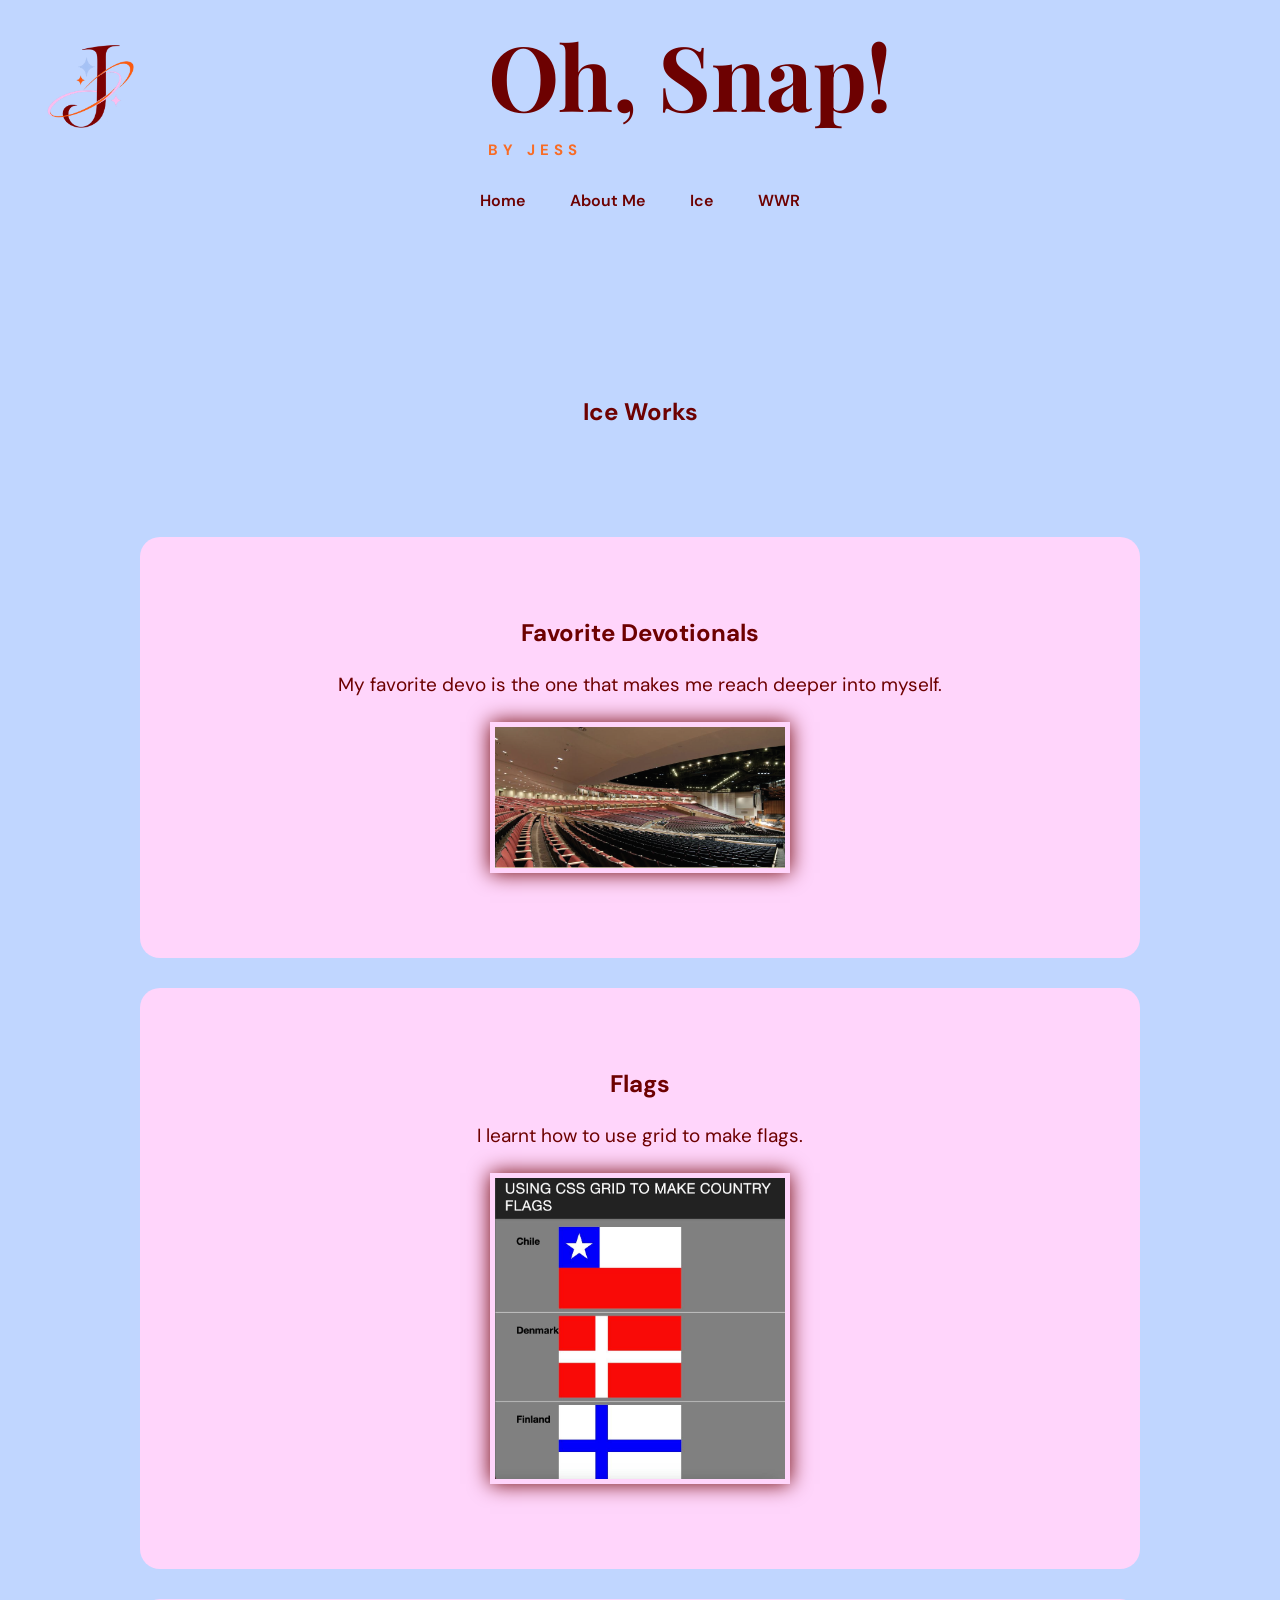
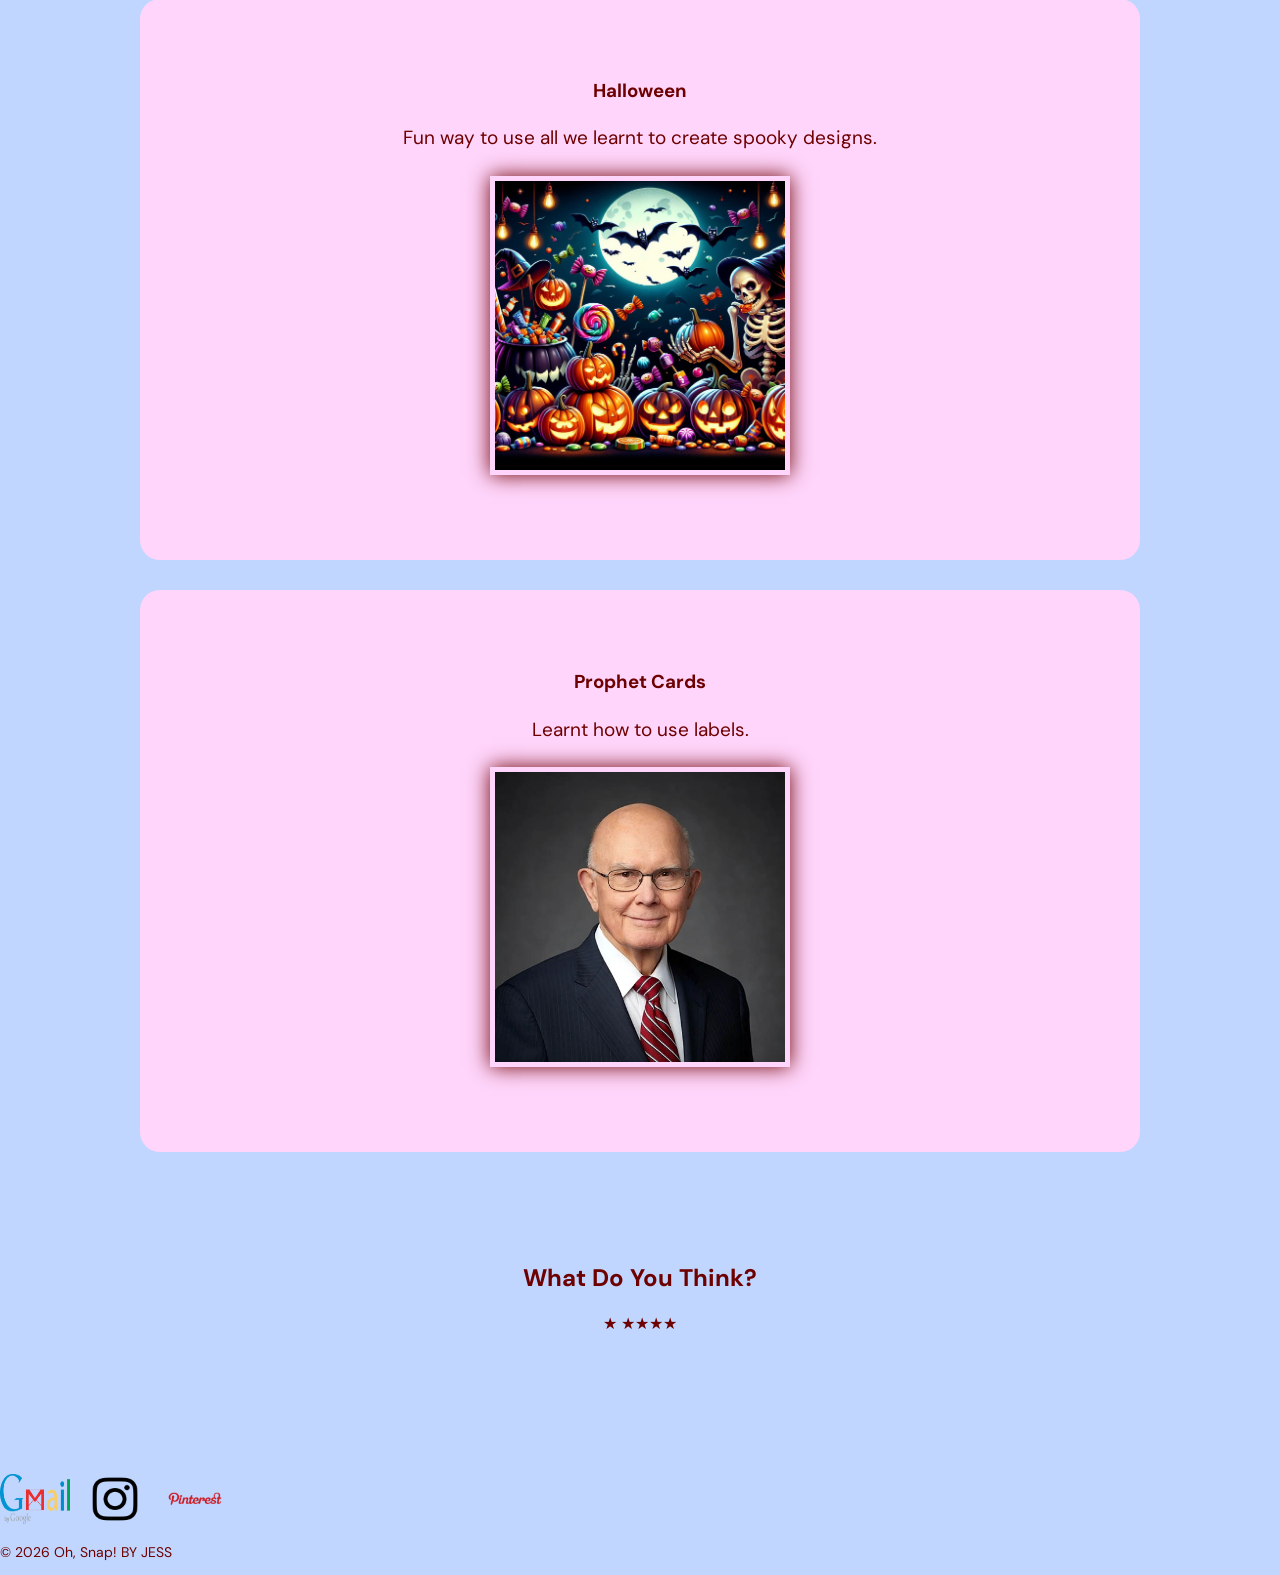
<file: ice/jess/ice.html>
<!DOCTYPE html>
<html lang="en">
    <head>
        <meta charset="UTF-8">
        <meta name="viewport" content="width=device-width, initial-scale=1.0">
        <title>Portal Page</title>
        <link href="styles/styles.css" rel="stylesheet">
    </head>
     <body> 
        <div id="content">
            <header>
                 <a id="logo_link" href="index.html">
                    <img class="logo" src="images/j logo.png" alt="Oh Snap! J logo">
                </a>
                <div class="site-title">
                    <h1>Oh, Snap!</h1>
                    <h2>BY JESS</h2>
                </div>
                <nav>
                    <a href="index.html">Home</a>
                    <a href="#about me">About Me</a>
                    <a href="ice.html">Ice</a>
                    <a href="https://jesshub21.github.io/wdd130/wwr/">WWR</a>
                </nav>
        </div>        
            </header>
            <main>
            <section id="aboutme"> 
                    <h1> Ice Works</h1>
            </section>
            <section id="about-me"> 
                    <h2>Favorite Devotionals</h2>
                    <p>My favorite devo is the one that makes me reach deeper into myself.</p>
                    <a href="../favorite_devo/favdevo.html" target="_blank">
                    <img src="images/icenter.png" alt="Favorite Devo">
                    </a>
            </section>
            <section id="about-me">
                    <h2>Flags</h2>
                    <p>I learnt how to use grid to make flags.</p>
                    <a href="../grid_flags/flags.html" target="_blank">
                        <img src="images/flags.jpg" alt="Flags">
                    </a>
            </section>
            <section id="about-me">
                    <h3>Halloween</h3>
                    <p>Fun way to use all we learnt to create spooky designs.</p>
                    <a href="../halloween/index.html" target="_blank">
                        <img src="images/halloween.png" alt="Halloween">
                    </a>
            </section>
            <section id="about-me">
                    <h3>Prophet Cards</h3>
                    <p>Learnt how to use labels.</p>
                    <a href="../prophets_cards/index.html" target="_blank">
                        <img src="images/dallin_oaks.jpg" alt="Prophet Cards">
                    </a>
            </section>
             <section class="reviews">
                <h2> What Do You Think?</h2>
                <div class="stars">★
                    ★★★★
                 </div>
             </section>
             </main>
        </div>
        </body>
        <footer> 

            <div class="social">
                <a href="https://gmail.com" target="_blank">
                    <img src="images/gmail-log.png" alt="gmail icon">
                </a>
                 <a href="https://instagram.com" target="_blank">
                    <img src="images/instagram-logo.png" alt="instagram icon">
                </a>
                <a href="https://pinterest.com" target="_blank">
                    <img src="images/pinterest-logo.png" alt="pinterest icon">
                </a>
            </div>
            <p>&copy; 2026 Oh, Snap! BY JESS</p>

        </footer>
    </body>
</html>
</file>
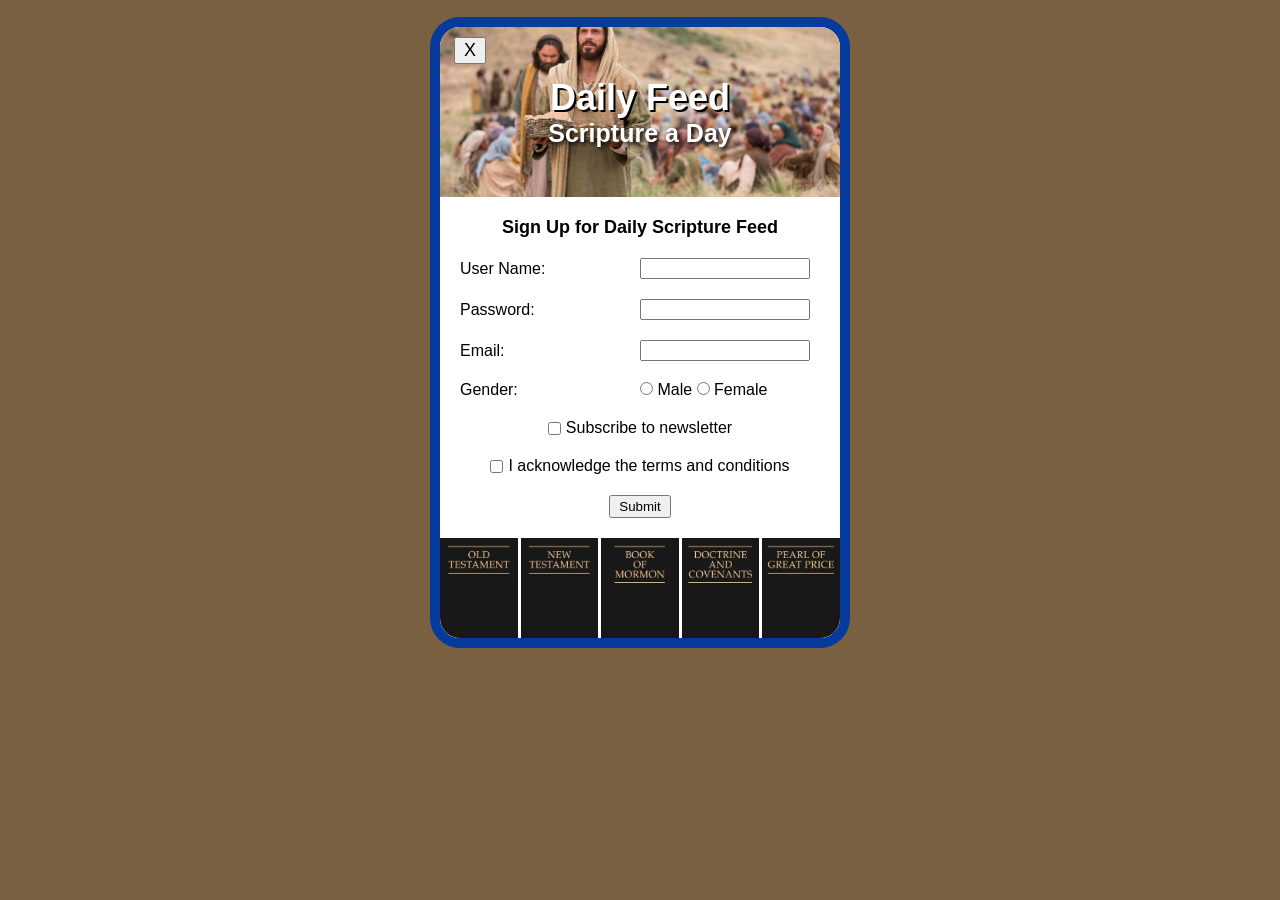
<file: ice/signup/signup.html>
<!DOCTYPE html>
<html lang="en">

<head>
    <meta charset="UTF-8">
    <meta name="viewport" content="width=device-width, initial-scale=1.0">
    <title>Daily Feed Sign Up</title>
    <link rel="stylesheet" href="signup.css">

    <style>
        * {
            margin: 0;
        }

        body {
            background: rgb(120, 96, 64);
        }
    </style>




</head>

<body>
    <div id="formContainer">
    <div id="header">
        <button type="button" id="closeBtn">X</button>

         <div id="headerText">
            <h1>Daily Feed</h1>
            <h2>Scripture a Day</h2>
         </div>
    </div>

        <h3>Sign Up for Daily Scripture Feed</h3>
        <form id="myForm">
            <label for="username">User Name:</label>
            <input type="text" id="username" name="username" required>

            <label for="password">Password:</label>
            <input type="password" id="password" name="password" required>

            <label for="email">Email:</label>
            <input type="email" id="email" name="email" required>

            <label>Gender:</label>
            <div>
                <input type="radio" id="male" name="gender" value="male" required>
                <label for="male">Male</label>
                <input type="radio" id="female" name="gender" value="female" required>
                <label for="female">Female</label>
            </div>

            <section>
                <input type="checkbox" id="newsletter" name="newsletter">
                <label for="newsletter">Subscribe to newsletter</label>
            </section>

            <section>
                <input type="checkbox" id="conditions" name="conditions" required>
                <label for="conditions">I acknowledge the terms and conditions</label>
            </section>

            <section>
                <button type="submit">Submit</button>
            </section>
        </form>
            <div class="bookFooter">
            <img src="images/old_testament.webp" alt="Old Testament">
            <img src="images/new_testament.webp" alt="New Testament">
            <img src="images/book_of_mormon.webp" alt="Book of Mormon">
            <img src="images/doctrine_and_covenants.webp" alt="Doctrine and Covenants">
            <img src="images/pearl_of_great_price.webp" alt="Pearl of Great Price">
        </div>
    </div>

    <div id="output"></div>

    <script>
        // Here is some Javascript to start looking forward to wdd131
        document.getElementById("closeBtn").addEventListener("click", function () {
            document.getElementById("formContainer").style.display = "none";
         });
        const form = document.getElementById('myForm');
        const output = document.getElementById('output');

        form.addEventListener('submit', function (event) {
            event.preventDefault(); // Stop form from actually submitting

            const formData = new FormData(form);
            const entries = [];

            for (const [key, value] of formData.entries()) {
                if (key == "password") {
                    entries.push(`<strong>${key}</strong>: ${value} (you should probably encrypt the password)`);
                } else {
                    entries.push(`<strong>${key}</strong>: ${value}`);
                }
            }

            output.innerHTML = `
            <br>  
            <h3>Here is the data that would be sent to the server:</h3>
            <ul>
                ${entries.map(item => `<li>${item}</li>`).join('')}
            </ul>
            `;
                });
    </script>

</body>

</html>
</file>
<file: jess/styles/styles.css>
@import url('https://fonts.googleapis.com/css2?family=DM+Sans:wght@400;500;600;700&family=Playfair+Display:wght@400;600;700&display=swap');

* {
    box-sizing: border-box;
}

body {
    background-color: #C0D6FF;
    font-family: 'DM Sans', sans-serif;
    color: #6D0101;
    margin: 0;
    padding: 0;
}

#content {
    max-width: 1600px;
    margin: 0 auto;
}

header {
    display: grid;
    grid-template-columns: 100px 1fr auto;
    align-items: center;
    background-color: #C0D6FF;
    padding: 15px 40px;
    gap: 20px;
}

#logo_link {
    display: flex;
    align-items: center;
}

.logo {
    width: 80px;
    height: auto;
}

.site-title h1 {
    font-family: 'Playfair Display', serif;
    font-size: 90px;
    margin: 0;
    color: #6D0101;
}

.site-title h2 {
    font-size: 12px;
    letter-spacing: 5px;
    margin: 5px 0 0;
    color: #F86C25;
}
nav {
    display: flex;
    gap: 25px;
    align-items: center;
}

nav a {
    color: #6D0101;
    text-decoration: none;
    font-size: 16px;
    font-weight: 600;
    padding: 10px;
}

nav a:hover {
    color: #F86C25;
    border-bottom: 2px solid #F86C25;
}

/* MAIN */

main {
    padding: 50px 30px;
}

section {
    text-align: center;
    margin: 30px auto;
    padding: 60px 30px;
    border-radius: 20px;
}

#about-me {
    background-color: #FFD5FB;
    max-width: 1000px;
}

#about-me h1 {
    font-family: 'Playfair Display', serif;
    font-size: 48px;
    margin-bottom: 20px;
    background-color: #FFD5FB;
}

#about-me p {
    font-size: 19px;
    line-height: 1.8;
    max-width: 650px;
    margin: 0 auto;
}

.about-me-card {
    background-color: #FCF4F0;
    max-width: 1000px;
    min-height: 250px;
}

.about-me-card h2 {
    font-family: 'Playfair Display', serif;
    font-size: 42px;
    margin-bottom: 15px;
}

.about-me-card p {
    font-size: 20px;
    color: #F86C25;
    font-style: italic;
}
</file>
<file: wwr/styles/style.css>
#content {
    max-width: 1600px;
    margin: 0 auto;
}
#hero-msg h1 {
    text-align: center;
    background-color: transparent;
    color: white;
    margin: 0px;
}
 #hero-msg h4 {
    text-align: center;
    background-color: transparent;
    color: white;
    margin: 0px;
}
.button-box {
    text-align: center;
    margin-top: 20px;
}
main section {
    text-align: center;
}

body {
    background-color: white;
    font-family: "Google Sans";
    font-size: 22px;
    margin: 0;
    padding: 0;
}
header {
    background-color: #396E94;
    display: grid;
    grid-template-columns: 150px auto;
}
nav a:hover {
    background-color: black;
}
.home-title {
    font-family: "Source Serif 4", serif;
    font-size: 2em;
    margin-top: 10px;
}
.home-grid {
    display: grid;
    grid-template-columns: repeat(10, 1fr);
}
h4 {
    margin: 0px;
}
.book, .join {
    background-color: #396E94;
    color: black;
    text-decoration: none; 
    font-size: 18px;
    padding: 15px 30px; 
    margin-top: 50px;
    border-radius: 5px;
}

.book:hover, .join:hover {
    background-color: white;
}

.msg {
    background-color: white;
    line-height: 1.5em;
    padding: 35px;
    grid-column: 6/10;
    grid-row: 6/7;
    box-shadow: 5px 5px 10px #6f7364;
}
.msg h2{
    font-family: "Source Serif 4", Serif;
}
.msg p {
    font-size: 0.8em;
    padding-bottom: 15px;
}
footer {
    background-color: #396E94;
    padding: 25px 50px;
     margin-top: 200px;
    display: flex;
    justify-content: space-around;
    align-items: center;
}
footer a {
    background-color: #396E94;
}
footer a:hover {
    background-color: white;
}
#background {
    height: 725px;
    background-color: white;
    grid-column: 1/11;
    grid-row: 4/9;
}
.logo {
    width: 80px;
}
.icon {
    width: 80px;
    padding-top: 10px;
}
#hero {
    display: grid;
    grid-template-columns: 1fr 3fr 1fr;
    margin-top: -100px;
}
#hero-box {
    grid-column: 1/4;
    grid-row: 1/3;
    z-index: -1;
}
#hero-img {
    width: 100%;
}
#hero-msg {
    grid-column: 2/3;
    grid-row: 1/2;
    margin-top: 100px;
}
nav {
    display: flex;
    justify-content: space-around;
}
nav a {
    text-align: center;
    color: white;
    text-decoration: none;
    padding: 35px;
}  
footer p {
    font-size: 1.2em;
}    
footer p a:hover {
    text-decoration: underline;
}    
footer .social img {
    padding-top: 15px;
    background-color: #0000 ;
}
#logo_link {
    padding-top: 5px;
    justify-self: center;
    align-self: center;
}
.rivers-card, .camping-card, .rapids-card {
    margin: 200px 0;
}
.card-img{
    border:10px solid #d08d5e;
    transition: transform .5s;
    box-shadow: 5px 5px 10px #6f7364;
}
.card-img:hover {
    opacity: 0.6;
    transform: scale(1.1);
}
.mountains { 
    grid-column: 2/7;
    grid-row: 5/8;
    box-shadow:5px 5px 10px #6f7364;
}
.card-img, .mountains {
    width: 100%;
}
main section img{
    box-sizing: border-box;
}
.rivers-card {
    grid-column: 2/4;
    grid-row: 2/3;
}
.camping-card {
    grid-column: 5/7;
    grid-row: 2/3;
}

.rapids-card {
    grid-column: 8/10;
    grid-row: 2/3;
}
@media screen and (max-width: 900px) {
    #hero, .home-grid {
        display:block;
        height: auto;
    }
    nav,footer {
        flex-direction: column;
    }
    nav a {
        display: block;
        padding: 15px;
    }
    #hero {
        margin-top: 0;
    }
    #hero-msg {
        margin-top: 0;
    }
    #hero-msg h1 {
        color: #6f7364;
    }
    #hero-msg h4 {
        display: none;
    }
    .home-title {
        font-size: 25px;
    }
    .rivers-card, .camping-card, .rapids-card {
        margin: 50px auto;
        width: 60%;
    }

    #background {
        display: none;
    }

    .mountains, .msg {
        width: 80%;
        display: block;
        margin: 0 auto;
    }

    footer {
        margin-top: 25px;
    } 
}
</file>
<file: ice/halloween/styles/styles.css>
@import url('https://fonts.googleapis.com/css2?family=Creepster&family=Nosifer&display=swap');
     * {
    box-sizing: border-box;
}
body {
    margin: 0;
    background: linear-gradient(135deg, #13051f, #30104b, #08040e);
    color: #f8eaff;
    font-family: 'Nosifer', cursive;
}

#wrapper {
    max-width: 1000px;
    margin: 10px auto;
    background-color: #30104b;
}

header {
    display: flex;
    box-shadow: 0 5px 20px #ff790055;
}

nav ul {
    display: flex;
    justify-content: center;
    gap: 20px;
    padding: 25px;
    margin: 100;
    background-color: transparent;
    list-style-type: none;
}

nav li {
    color: #ff9d00;
    font-weight: bold;
    font-size: 25px;
    cursor: pointer;
}
main {
    padding: 50px;
    text-align: center;
}

h1 {
    font-family: 'Creepster', cursive;
    font-size: 85px;
    color: #ff7900;
    letter-spacing: 5px;
    text-shadow: 10px 0px 20px #e2853a;
    background-color: transparent;
}
h2{
    font-family: 'Nosifer', cursive;
    font-size: 50px;
    color: #ff7900;
    letter-spacing: 5px;
    text-shadow: 10px 0px 20px #e2853a;

}

h1:hover, h2:hover {
    color: #ffaa33; 
    text-shadow: 0 0 15px #ff7900, 
                 0 0 15px #ff7900, 
                 0 0 15px #ff7900;
}

nav ul li:hover {
    color: #ffaa33;
    text-shadow: 0 0 15px #ff7900, 
                 0 0 15px #ff7900, 
                 0 0 15px #ff7900;
}
img {
    border-radius: 10px;
    box-shadow: 0 5px 20px #30104b;
    background-color: #30104b;
}
</file>
<file: ice/jess/styles/styles.css>
@import url('https://fonts.googleapis.com/css2?family=DM+Sans:wght@400;500;600;700&family=Playfair+Display:wght@400;600;700&display=swap');

* {
    box-sizing: border-box;
}

body {
    background-color: #C0D6FF;
    font-family: 'DM Sans', sans-serif;
    color: #6D0101;
    margin: 0;
    padding: 0;
}

#content {
    max-width: 1600px;
    margin: 0 auto;
}

header {
    display: grid;
    align-items: center;
    background-color: #C0D6FF;
    padding: 15px 40px;
    gap: 20px;
}

#logo_link {
    grid-column: 1;
    grid-row: 1;
    align-items: center;
}

.logo {
    width: 100px;
    height: auto;
}
.site-title {
    grid-column: 2;
    grid-row: 1;
    justify-self: center;
}

.site-title h1 {
    font-family: 'Playfair Display', serif;
    font-size: 90px;
    margin: 0;
    color: #6D0101;
}

.site-title h2 {
    font-size: 15px;
    letter-spacing: 5px;
    margin: 5px 0 0;
    color: #F86C25;
}
nav {
    display: flex;
    gap: 25px;
    justify-self: center;
    grid-column: 1 / 4;
    grid-row: 2;
}

nav a {
    color: #6D0101;
    text-decoration: none;
    font-size: 16px;
    font-weight: 600;
    padding: 10px;
}

nav a:hover {
    color: #F86C25;
    border-bottom: 2px solid #F86C25;
}

/* MAIN */

main {
    padding: 50px 30px;
}

section {
    text-align: center;
    margin: 30px auto;
    padding: 60px 30px;
    border-radius: 20px;
}

#about-me {
    background-color: #FFD5FB;
    max-width: 1000px;
}

#about-me img {
    width: 300px;
    height: auto;
    object-fit: contain;
    gap: 30px;
    box-shadow: 0 0 20px #6D0101;
    padding: 5px;
    margin: 20px auto;
}

img:hover {
    transform: scale(1.05);
    transition: transform 0.3s ease;
    }

#about-me h1 {
    font-family: 'Playfair Display', serif;
    font-size: 48px;
    margin-bottom: 10px;
    background-color: #FFD5FB;
}

#about-me p {
    font-size: 19px;
    line-height: 1.8;
    max-width: 650px;
    margin: 0 auto;
}

.about-me-card {
    background-color: #FCF4F0;
    max-width: 1000px;
    min-height: 250px;
}

.about-me-card h2 {
    font-family: 'Playfair Display', serif;
    font-size: 42px;
    margin-bottom: 15px;
}

.about-me-card p {
    font-size: 20px;
    color: #F86C25;
    font-style: italic;
}

.my_work h2{
   justify-items: center;
    
}

.my_work img {
    gap: 2px;
    margin: 10px auto;
    background-color: #6D0101;
    padding: 10px;
    max-width: 150px;
    width: 150%;
    height: 190px;
    justify-self: center;
}

.social a img{
    width: 70px;
    height: 50px;
    justify-self: right;
}
.social{
    display: flex;
    align-items: center; 
    gap: 10px
}
.footer-logo{
    display: flex;
    align-items: right;
    background-color: #C0D6FF;
    padding: 10px 40px;
}

.footer-logo{
    width: 200px;
    gap: 20px;
}

footer p {
    font-size: 14px;
}
</file>
<file: ice/prophets_cards/dallin_oaks.css>
#content {
    box-sizing: border-box;
}

body {
    background-color: #FFECD7;
    margin: 0;
    padding: 30px 15px;
    font-family: Helvetica, Arial, sans-serif;
}
.card {
    background-color: #008DB1;
    border: 4px solid #004E63;
    border-radius: 25px;
    max-width: 370px;
    margin: 0 auto;
    padding: 20px 30px 35px;
    text-align: center;
}

h1 {
    color: #FFFFFF;
    font-weight: normal;
    font-family: "Helvetica";
    font-size: 40px;
    margin: 0 0 8px;
}

.subtitle {
    color: #91E4FB;
    font-size: 17px;
    line-height: 1.3;
    text-decoration: none;
    display: block;
    margin-bottom: 20px;
}

img {
    width: 260px;
    max-width: 100%;
    height: auto;
    display: block;
    margin: 0 auto;
    border: 4px solid white;
}

ul {
    color: #FFFFFF;
    font-family: "Helvetica";
    font-size: 19px;
    text-align: left;
    line-height: 1.4;
    margin: 0 auto;
    width: 200px;
    padding-left: 55px;
}

.quote {
    color: #FFD783;
    font-family: "Brush Script MT", Nanum Brush Script;
    font-size: 23px;
    line-height: 1.4;
    margin: 15px 0 10px;
}
</file>
<file: ice/positionstyles.css>
/* CSS - Name: "positionstyles.css" */
/* Activity 1 styles */
.content1 {
  /* This is the parent of the activity 1 boxes. */
display:grid;
grid-template-columns: 1fr 1fr;
gap: 20px;
justify-items: center;
}
.red1 { 
  width: 100%; 
  height: 100px; 
  background-color: red; 
  grid-column: 1/3;

} 
.green1 {
  width: 200px; 
  height: 200px; 
  background-color: green; 
} 
.yellow1 {
  width: 200px; 
  height: 200px; 
  background-color: gold; 
} 
.blue1 {
  width: 100%; 
  height: 100px; 
  background-color: blue; 
  grid-column: 1/3;
} 
/* Activity 2 styles */ 
.content2 {
  /* This is the parent of the activity 2 boxes. */
display:grid;
grid-template-columns: repeat(5,50px);
}
.red2 {
  width: 100px; 
  height: 100px; 
  background-color: red;
  grid-column: 1/3;
  grid-row: 1/3; 
} 
.green2 { 
  width: 100px; 
  height: 100px; 
  background-color: green; 
  grid-column: 2/4;
  grid-row: 2/4;
} 
.yellow2 {
  width: 100px; 
  height: 100px; 
  background-color: gold; 
  grid-column: 3/5;
  grid-row: 3/5;
} 
.blue2 {
  width: 100px; 
  height: 100px; 
  background-color: blue; 
  grid-column: 4/6;
  grid-row: 4/6;
} 
/* Activity 3 styles */ 
.content3 {
  /* This is the parent of the activity 3 boxes. */
display:grid;
grid-template-columns: 1fr 1fr;
column-gap: 80px;
}
.red3 {
  width: 100%; 
  height: 100px; 
  background-color: red; 
  grid-column: 1/3;
} 
.green3 {
  width: 100%; 
  height: 200px; 
  background-color: green;
} 
.yellow3 {
  width: 100%; 
  height: 200px; 
  background-color: gold; 
} 
.blue3 {
  width: 100%;
  height: 100px; 
  background-color: blue; 
  grid-column: 1/3;
} 
/* Activity 4 styles */ 
.content4 {
  /* This is the parent of the activity 4 boxes. */
  height: 400px;
  /* This is the parent of the activity 3 boxes. */
display:grid;
grid-template-columns: 1fr 1fr;
}
.red4 {
  width: 100%; 
  height: 100%; 
  background-color: red; 
  grid-column: 1/2;
  grid-row: 1/4;
} 
.green4 {
  width: 100%; 
  height: 100%; 
  background-color: green; 
  grid-column: 2/3;
  grid-row: 1/2;
} 
.yellow4 {
  width: 100%; 
  height: 100%; 
  background-color: gold; 
  grid-column: 2/3;
  grid-row: 2/3;
} 
.blue4 {
  width: 100%; 
  height: 100%; 
  background-color: blue; 
} 
/* Activity 5 styles */ 
.content5 {
  /* This is the parent of the activity 5 boxes. */
  height: 400px;
}
.red5 { 
  width: 100%; 
  height: 100px; 
  background-color: red; 
} 
.green5 { 
  width: 150px; 
  height: 150px; 
  background-color: green; 
  float:left;
  margin-right: 20px;

} 
.yellow5 {
  width: 100%; 
  height: auto; 
  background-color: gold; 
} 
.blue5 {
  width: 100%; 
  height: 100px; 
  background-color: blue; 
} 
/* Activity 6 styles */ 
.content6 {
  /* This is the parent of the activity 6 boxes. */
display:grid;
grid-template-columns: repeat(6, 1fr);
}
.red6 {
  width: 400px; 
  height: 200px; 
  background-color: red; 
  grid-column: 1/5;
  grid-row: 1/3;
  z-index: -1;
} 
.green6 {
  width: 200px; 
  height: 200px; 
  background-color: green; 
  grid-column: 1/3;
  grid-row: 5/7;
  z-index: 1;
} 
.yellow6 {
  width: 200px; 
  height: 400px; 
  background-color: gold; 
  grid-column: 5/7;
  grid-row: 3/7;
  z-index: 1;
} 
.blue6 {
  width: 400px; 
  height: 400px; 
  background-color: blue; 
  grid-column: 2/6;
  grid-row: 2/6;
} 


/* Do not make any changes below here */
.activity {
  width: 70%; 
  margin: 20px auto; 
  font-family: Arial, sans-serif; 
  border: 1px solid black; 
  padding: 10px; 
  clear:both; 
  overflow: auto;
} 

.hint {
  border: 1px solid grey;
  background: #e0e0e0;
  padding: .5em;
  position: relative;
  margin: 1em 0;
}
.hint h3 {
  margin: 0;
}
.hint:hover {
  background: #d0d0d0;
}
.hint > div {
  display: none;
}

.hint input[type=checkbox] {
  position: absolute;
  width: 100%;
  height: 100%;
  opacity: 0;
  z-index: 1;
  cursor: pointer;
}

.hint input[type=checkbox]:checked ~ div {
  display: block;
}

.hint i {
  position: absolute;
  transform: translate(-6px, 0);
  margin-top: 16px;
  right: 10px;
  top: -3px;
}
.hint i:before, .hint i:after {
  content: "";
  position: absolute;
  background-color: black;
  width: 3px;
  height: 9px;
}
.hint i:before {
  transform: translate(2px, 0) rotate(45deg);
}
.hint i:after {
  transform: translate(-2px, 0) rotate(-45deg);
}

.hint input[type=checkbox]:checked ~ i:before {
  transform: translate(-2px, 0) rotate(45deg);
}
.hint input[type=checkbox]:checked ~ i:after {
  transform: translate(2px, 0) rotate(-45deg);
}
.hint a {
  position: relative;
  z-index: 1;
}
</file>
<file: ice/favorite_devo/styles/styles.css>
body {
  margin: 0;
  height: 100%;
  font-family: Arial, sans-serif;
  background: linear-gradient(to bottom, #d3d3d3, #001f3f);
  background-repeat: no-repeat; /* Just in case */
  background-attachment: fixed;
}

.container {
  text-align: center;
}

.header {
  padding: 20px 0;
}

.header-image {
  background-image: url('../images/icenter.png'); /* Replace with your image */
  background-repeat: no-repeat;
  background-position: center;
  height: 150px;
  display: flex;
  flex-direction: column;
  justify-content: center;
  color: white;

}

.header-image h1 {
  margin: 0;
  line-height: 0.9;
    font-size: 3.5em;
  font-weight: bold;
  text-shadow: 2px 2px 4px rgba(0, 0, 0, 0.7);
  background: #00000055;
}

.content-box {
  background-color: white;
  margin: 30px auto;
  width: 90%;
  max-width: 900px;
  padding: 40px;
  box-shadow: 5px 5px 0px black;
  min-height: 400px;
}
table {
  width: 100%;
  margin: 40px 0;
  font-family: Arial, sans-serif;
  background-color: #ffffff;
}
th, td {
  padding: 15px 30px;
  text-align: left;
  border-bottom: 1px solid #dddddd;
}

label {
  margin-bottom: 500px;
  font-weight: bold;
  margin: 40px 0;
  padding: 10px;
}
</file>
<file: ice/grid_flags/flagsstyles.css>
body {
            margin: 0;
            font-family: 'Helvetica Neue', sans-serif;
            background-color: gray;
        }

        header {
            background-color: #222;
            color: #fff;
            padding: 0.75rem 1.5rem;
            display: flex;
            align-items: center;
            justify-content: center;
            font-size: 1.1rem;
            letter-spacing: 0.05rem;
            text-transform: uppercase;
            box-shadow: 0 2px 4px rgba(0, 0, 0, 0.1);
        }

        header h1 {
            margin: 0;
            font-weight: 400;
        }
        main {
            display: grid;
            grid-template-columns: .1fr .1fr 1fr .1fr;
            margin-top: 20px;
        }
        hr {
            width: 100%;
            grid-column: 1 / 5;
        }
        h2 {
            grid-column: 2/3;
        }

        #blue {
            background: blue;
            grid-column: 1 / 2;
            display: grid;
            align-items: center;
            justify-items: center;
        }

        #white {
            background: white;
            grid-column: 2 / 4;
        }

        #red {
            background: red;
            grid-column: 1 / 4;
        }

        #chile {
            display: grid;
            grid-template-columns: 1fr 1fr 1fr;
            grid-template-rows: 1fr 1fr;
            height: 200px;
            width: 300px;
        }

        .star {
            width: 70px;
            aspect-ratio: 1;
            background: white;
            clip-path: polygon(50% 0, 79% 90%, 2% 35%, 98% 35%, 21% 90%);
        }
     #denmark {
            display: grid;
            background: white;
            width: 300px;
            height: 200px;
            grid-template-columns: 2fr 4fr;
            grid-template-rows: 1fr 1fr;
            column-gap: 30px;
            row-gap: 30px;
        }
            
    #denmark div {
        background: red;
        }
    #finland {
            display: grid;
            background: blue;
            width: 300px;
            height: 200px;
            grid-template-columns: 2fr 4fr;
            grid-template-rows: 1fr 1fr;
            column-gap: 30px;
            row-gap: 30px;
        }
            
    #finland div {
        background: white;
        }

    #benin {
        display: grid;
        grid-template-columns: 1fr 2fr;
        grid-template-rows: 1fr 1fr;
        width: 300px;
        height: 200px;
    }

    #bgreen {
        background: green;
         grid-column: 1 / 2;
        grid-row: 1 / 3;
        }
    #byellow {
        background: yellow;
        grid-column: 2 / 3;
        grid-row: 1 / 2;
        }
    #bred {
        background: red;
        grid-column: 2 / 3;
        grid-row: 2 / 3;
        }
    
    #italy {
        display: grid;
        grid-template-columns: repeat(3, 1fr);
        width: 100px;
    }

    #ggreen{
        grid-column:1/2;
        background: green;
        height: 200px;
        width: 100px;
        column-gap: normal;
    }

    #gwhite {
        grid-column: 2/3;
        background: white;
        height: 200px;
        width: 100px;
        column-gap: normal;
    }

    #gred {
        grid-column:3/4;
        background: red;
        width: 100px;
        height: 200px;

    }

    #car {
        display: grid;
        grid-template-columns: repeat(6, 1fr);
        grid-template-rows:  repeat(4, 1fr);
        width: 300px;
        height: 200px;
    }
    #car div{
        margin: 0;
        padding: 0;
        height: auto;
    }

    #mblue {
        grid-row: 1/2;
        grid-column: 1/7;
        background: blue;
    }

    #mwhite {
        grid-row: 2/3;
        grid-column: 1/7;
        background: white;
    }

    #mgreen {
        grid-row: 3/4;
        grid-column: 1/7;
        background: green;

    }
   
    #myellow {
        grid-row: 4/5;
        grid-column: 1/7;
        background: yellow;
    }
    #mred {
        grid-row: 1/5;
        grid-column: 4/5;
        background: red ;
        z-index: 1;
        transform: translateX(-50%);
    }

    #star{ 
            grid-row: 1/2;
            grid-column: 1/2;
            z-index: 2;
            width: 30px;
            height:30px;
            aspect-ratio: 1;
            background: yellow;
            clip-path: polygon(50% 0, 79% 90%, 2% 35%, 98% 35%, 21% 90%);
        
    }
</file>
<file: ice/signup/signup.css>
*{
    margin: 0;
    padding: 0;
    box-sizing: border-box;
}

body {
    background-color: #806746;
    font-family: 'georgia', sans-serif;
    display: flex;
    justify-content: center;
    align-items: flex-start;
    padding: 17px;
}
#header {
    height: 170px;
    background-image: url("images/jesus_feeds_5000.jpeg");
    background-size: cover;
    background-position: center;
    display: flex;
    justify-content: center;
    align-items: center;
    text-align: center;
    color: white;
}

#headerText h1 {
    font-size: 36px;
    text-shadow: 2px 2px black;
}

#headerText h2 {
    font-size: 25px;
    text-shadow: 2px 2px 4px black;
}

.bookFooter {
    display: grid;
    grid-template-columns: repeat(5, 1fr);
    height: 100px;
    background-color: white;
    gap: 3px;
}

.bookFooter img {
    width: 100%;
    height: 100px;
    object-fit: cover;

}

#formContainer {
    width: 420px;
    background-color: white;
    border: 10px solid #063a9c;
    border-radius: 30px;
    position: relative;
    overflow: hidden;
}

#formContainer h3 {
    text-align: center;
    font-size: 18px;
    padding: 20px 0;
}

form {
    display: grid;
    grid-template-columns: 1fr 1fr;
    align-items: center;
    row-gap: 20px;
    padding: 0 20px 20px;
}

form > label {
    font-size: 16px;
}

input[type="text"],
input[type="password"],
input[type="email"] {
    width: 170px;
    height: 21px;
}

section {
    grid-column: 1 / 3;
    display: flex;
    justify-content: center;
    align-items: center;
    gap: 5px;
}

section button {
    padding: 2px 8px;
    cursor: pointer;
}

#closeBtn {
    position: absolute;
    top: 10px;
    left: 14px;
    padding: 1px 8px;
    font-size: 18px;
    cursor: pointer;
}

#output {
    background-color: white;
    padding: 15px;
    max-width: 420px;
}

#output:empty {
    display: none;
}

@media (max-width: 440px) {
    #formContainer {
        width: 100%;
    }

    input[type="text"],
    input[type="password"],
    input[type="email"] {
        width: 100%;
    }
}
</file>
